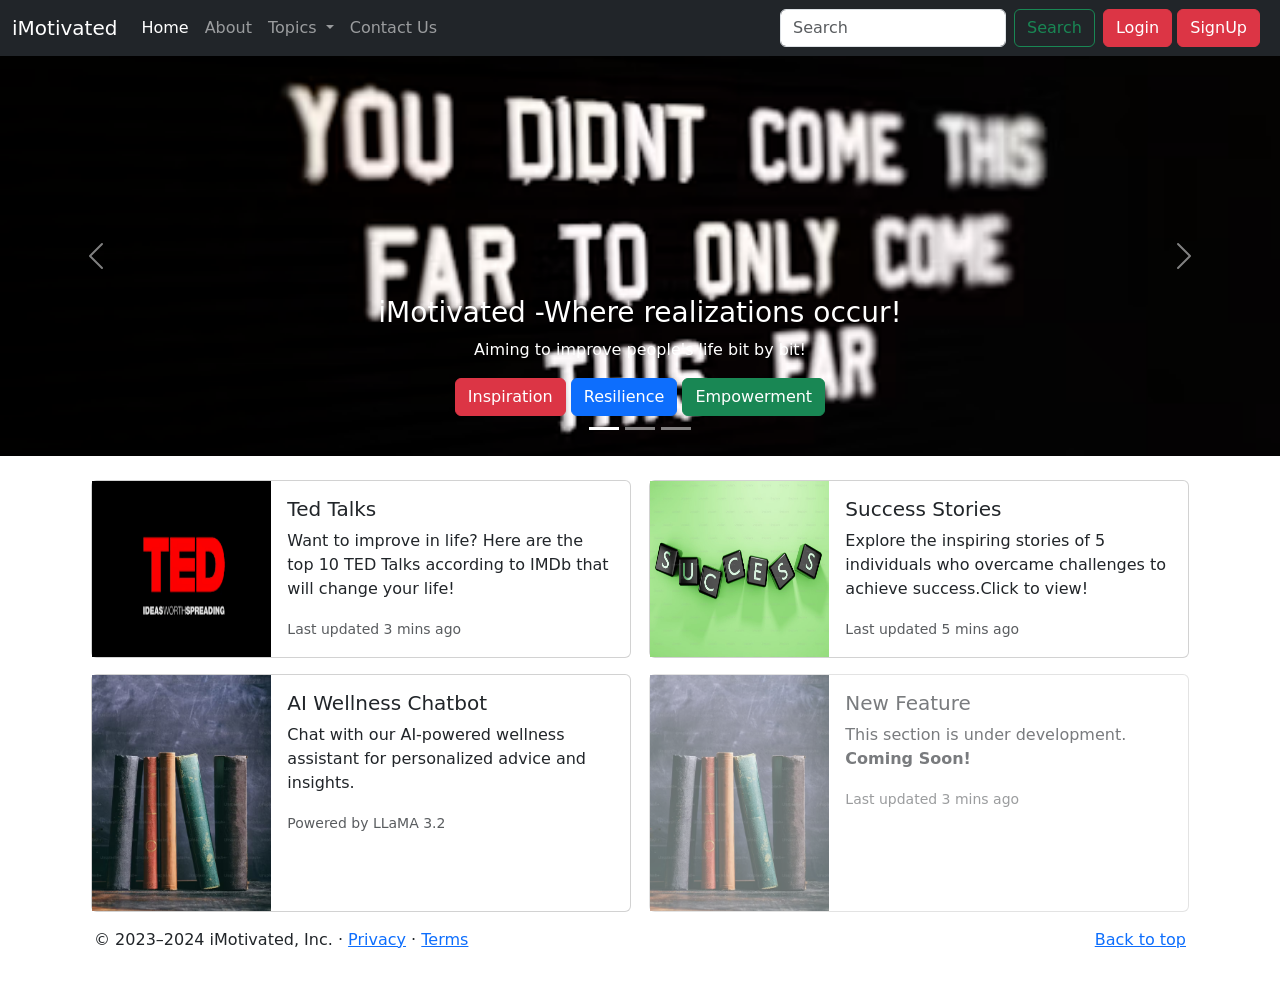
<file: index.html>
<!DOCTYPE html>
<html lang="en">
  <head>
    <meta charset="UTF-8" />
    <meta name="viewport" content="width=device-width, initial-scale=1.0" />
    <link
      href="https://cdn.jsdelivr.net/npm/bootstrap@5.3.3/dist/css/bootstrap.min.css"
      rel="stylesheet"
      integrity="sha384-QWTKZyjpPEjISv5WaRU9OFeRpok6YctnYmDr5pNlyT2bRjXh0JMhjY6hW+ALEwIH"
      crossorigin="anonymous"
    />
    <script
      src="https://cdn.jsdelivr.net/npm/bootstrap@5.3.3/dist/js/bootstrap.bundle.min.js"
      integrity="sha384-YvpcrYf0tY3lHB60NNkmXc5s9fDVZLESaAA55NDzOxhy9GkcIdslK1eN7N6jIeHz"
      crossorigin="anonymous"
    ></script>

    <link rel="stylesheet" href="styles.css">
    <title>iMotivated</title>
  </head>
  <body>
    <nav class="navbar navbar-expand-lg navbar-dark bg-dark">
      <div class="container-fluid">
        <a class="navbar-brand" href="#">iMotivated</a>
        <button
          class="navbar-toggler"
          type="button"
          data-bs-toggle="collapse"
          data-bs-target="#navbarSupportedContent"
          aria-controls="navbarSupportedContent"
          aria-expanded="false"
          aria-label="Toggle navigation"
        >
          <span class="navbar-toggler-icon"></span>
        </button>
        <div class="collapse navbar-collapse" id="navbarSupportedContent">
          <ul class="navbar-nav me-auto mb-2 mb-lg-0">
            <li class="nav-item">
              <a class="nav-link active" aria-current="page" href="/">Home</a>
            </li>
            <li class="nav-item">
              <a class="nav-link" href="about.html">About</a>
            </li>
            <li class="nav-item dropdown">
              <a
                class="nav-link dropdown-toggle"
                href="#"
                role="button"
                data-bs-toggle="dropdown"
                aria-expanded="false"
              >
                Topics
              </a>
              <ul class="dropdown-menu">
                <li><a class="dropdown-item" href="#">Technology</a></li>
                <li><a class="dropdown-item" href="#">Web Development</a></li>
                <li><hr class="dropdown-divider" /></li>
                <li><a class="dropdown-item" href="#">Support</a></li>
                <li><a class="dropdown-item" href="#">Write for us</a></li>
              </ul>
            </li>
            <li class="nav-item">
              <a class="nav-link" href="contact.html">Contact Us</a>
            </li>
          </ul>
          <form class="d-flex" role="search">
            <input
              class="form-control me-2"
              type="search"
              placeholder="Search"
              aria-label="Search"
            />
            <button class="btn btn-outline-success" type="submit">
              Search
            </button>
          </form>

          <div class="mx-2">
            <!-- Correct Bootstrap 5 Button to Trigger the Modal -->
            <button
              class="btn btn-danger"
              data-bs-toggle="modal"
              data-bs-target="#LoginModal"
            >
              Login
            </button>
            <button
              class="btn btn-danger"
              data-bs-toggle="modal"
              data-bs-target="#SignUpModal"
            >
              SignUp
            </button>
          </div>
        </div>
      </div>
    </nav>

    <!-- Login Modal -->
    <!-- Modal Code (Bootstrap 5) -->
    <div class="modal" id="LoginModal" tabindex="-1">
      <div class="modal-dialog">
        <div class="modal-content">
          <div class="modal-header">
            <h5 class="modal-title">Login to iMotivator</h5>
            <button
              type="button"
              class="btn-close"
              data-bs-dismiss="modal"
              aria-label="Close"
            ></button>
          </div>
          <div class="modal-body">
            <form>
              <div class="mb-3">
                <label for="signUpEmail" class="form-label"
                  >Email address</label
                >
                <input
                  type="email"
                  class="form-control"
                  id="signUpEmail"
                  placeholder="Enter your email"
                />
              </div>
              <div class="mb-3">
                <label for="signUpPassword" class="form-label">Password</label>
                <input
                  type="password"
                  class="form-control"
                  id="signUpPassword"
                  placeholder="Enter your password"
                />
              </div>
            </form>
          </div>
          <div class="modal-footer">
            <button
              type="button"
              class="btn btn-secondary"
              data-bs-dismiss="modal"
            >
              Close
            </button>
            <button type="button" class="btn btn-primary">Sign Up</button>
          </div>
        </div>
      </div>
    </div>

    <!-- Sign Up Modal -->
    <!-- Sign Up Modal Code (Bootstrap 5) -->
    <div class="modal" id="SignUpModal" tabindex="-1">
      <div class="modal-dialog">
        <div class="modal-content">
          <div class="modal-header">
            <h5 class="modal-title">Create iMotivator Account</h5>
            <button
              type="button"
              class="btn-close"
              data-bs-dismiss="modal"
              aria-label="Close"
            ></button>
          </div>
          <div class="modal-body">
            <form>
              <div class="mb-3">
                <label for="signUpEmail" class="form-label"
                  >Email address</label
                >
                <input
                  type="email"
                  class="form-control"
                  id="signUpEmail"
                  placeholder="Enter your email"
                />
              </div>
              <div class="mb-3">
                <label for="signUpPassword" class="form-label">Password</label>
                <input
                  type="password"
                  class="form-control"
                  id="signUpPassword"
                  placeholder="Enter your password"
                />
              </div>
              <div class="mb-3">
                <label for="esignUpPassword" class="form-label"
                  >Confirm Password</label
                >
                <input
                  type="password"
                  class="form-control"
                  id="esignUpPassword"
                  placeholder="Enter your password"
                />
              </div>
            </form>
          </div>
          <div class="modal-footer">
            <button
              type="button"
              class="btn btn-secondary"
              data-bs-dismiss="modal"
            >
              Close
            </button>
            <button type="button" class="btn btn-primary">Sign Up</button>
          </div>
        </div>
      </div>
    </div>

    <div
      id="carouselExampleCaptions"
      class="carousel slide carousel-fade"
      data-bs-ride="carousel"
    >
      <div class="carousel-indicators">
        <button
          type="button"
          data-bs-target="#carouselExampleCaptions"
          data-bs-slide-to="0"
          class="active"
          aria-current="true"
          aria-label="Slide 1"
        ></button>
        <button
          type="button"
          data-bs-target="#carouselExampleCaptions"
          data-bs-slide-to="1"
          aria-label="Slide 2"
        ></button>
        <button
          type="button"
          data-bs-target="#carouselExampleCaptions"
          data-bs-slide-to="2"
          aria-label="Slide 3"
        ></button>
      </div>
      <div class="carousel-inner">
        <div class="carousel-item active">
          <img
            src="motivation_2.avif"
            class="d-block w-100"
            alt="..."
            style="height: 400px; object-fit: cover"
          />
          <div class="carousel-caption d-none d-md-block">
            <h3>iMotivated -Where realizations occur!</h3>
            <p>Aiming to improve people's life bit by bit!</p>
            <button type="button" class="btn btn-danger">Inspiration</button>
            <button type="button" class="btn btn-primary">
              Resilience
            </button>
            <button type="button" class="btn btn-success">Empowerment</button>
          </div>
        </div>
        <div class="carousel-item">
          <img
            src="motivation_3.avif"
            class="d-block w-100"
            alt="..."
            style="height: 400px; object-fit: cover"
          />
          <div class="carousel-caption d-none d-md-block">
            <h3>Welcome the path to improvement!</h3>
            <p>Aiming to improve people's life bit by bit!</p>
            <button type="button" class="btn btn-danger">Inspiration</button>
            <button type="button" class="btn btn-primary">
              Resilience
            </button>
            <button type="button" class="btn btn-success">Empowerment</button>
          </div>
        </div>
        <div class="carousel-item">
          <img
            src="motivation_1.avif"
            class="d-block w-100"
            alt="..."
            style="height: 400px; object-fit: cover"
          />
          <div class="carousel-caption d-none d-md-block">
            <h3>Congrats on reaching here!</h3>
            <p>Aiming to improve people's life bit by bit!</p>
            <button type="button" class="btn btn-danger">Inspiration</button>
            <button type="button" class="btn btn-primary">
              Resilience
            </button>
            <button type="button" class="btn btn-success">Empowerment</button>
          </div>
        </div>
      </div>
      <button
        class="carousel-control-prev"
        type="button"
        data-bs-target="#carouselExampleCaptions"
        data-bs-slide="prev"
      >
        <span class="carousel-control-prev-icon" aria-hidden="true"></span>
        <span class="visually-hidden">Previous</span>
      </button>
      <button
        class="carousel-control-next"
        type="button"
        data-bs-target="#carouselExampleCaptions"
        data-bs-slide="next"
      >
        <span class="carousel-control-next-icon" aria-hidden="true"></span>
        <span class="visually-hidden">Next</span>
      </button>
    </div>

    <div
      class="container my-4"
      style="display: flex; justify-content: space-around; flex-wrap: wrap"
    >
    <a href="ted_talks.html" style="text-decoration: none; color: inherit;">
      <div class="card mb-3" style="max-width: 540px">
        <div class="row g-0">
          <div class="col-md-4">
            <img
              src="ted_1.png"
              class="img-fluid h-100 d-none d-md-block"
              alt="Ted Talks"
            />
          </div>
          <div class="col-md-8">
            <div class="card-body">
              <h5 class="card-title">Ted Talks</h5>
              <p class="card-text">
                Want to improve in life? Here are the top 10 TED Talks according to IMDb that will change your life!
              </p>
              <p class="card-text">
                <small class="text-body-secondary">Last updated 3 mins ago</small>
              </p>
            </div>
          </div>
        </div>
      </div>
    </a>
    

    <a href="success.html" style="text-decoration: none; color: inherit;">
      <div class="card mb-3" style="max-width: 540px">
        <div class="row g-0">
          <div class="col-md-4">
            <img
              src="images\success_1.avif"
              class="img-fluid h-100 d-none d-md-block"
              alt="Success Stories"
            />
          </div>
          <div class="col-md-8">
            <div class="card-body">
              <h5 class="card-title">Success Stories</h5>
              <p class="card-text">
                Explore the inspiring stories of 5 individuals who overcame challenges to achieve success.Click to view!
              </p>
              <p class="card-text">
                <small class="text-body-secondary">Last updated 5 mins ago</small>
              </p>
            </div>
          </div>
        </div>
      </div>
    </a>
    
    <div class="card mb-3" style="max-width: 540px; cursor: pointer;" data-bs-toggle="modal" data-bs-target="#chatbotModal">
      <div class="row g-0">
        <div class="col-md-4">
          <img src="images/books_1.avif" class="img-fluid d-none d-md-block" alt="AI Wellness Chatbot" />
        </div>
        <div class="col-md-8">
          <div class="card-body">
            <h5 class="card-title">AI Wellness Chatbot</h5>
            <p class="card-text">
              Chat with our AI-powered wellness assistant for personalized advice and insights.
            </p>
            <p class="card-text">
              <small class="text-body-secondary">Powered by LLaMA 3.2</small>
            </p>
          </div>
        </div>
      </div>
    </div>
    
    <!-- Modal -->
    <div class="modal fade" id="chatbotModal" tabindex="-1" aria-labelledby="chatbotModalLabel" aria-hidden="true">
      <div class="modal-dialog modal-dialog-centered">
        <div class="modal-content">
          <div class="modal-header">
            <h5 class="modal-title" id="chatbotModalLabel">AI Wellness Chatbot</h5>
            <button type="button" class="btn-close" data-bs-dismiss="modal" aria-label="Close"></button>
          </div>
          <div class="modal-body">
            <!-- Chat window -->
            <div id="chat-window" style="max-height: 300px; overflow-y: auto; padding: 10px; background-color: #f9f9f9; border: 1px solid #ddd;">
              <!-- Chat messages will be displayed here -->
            </div>
            <!-- Input area -->
            <div class="input-group mt-3">
              <input type="text" id="user-input" class="form-control" placeholder="Type your message..." />
              <button class="btn btn-primary" id="send-btn">Send</button>
            </div>
          </div>
        </div>
      </div>
    </div>

    
    

    <div class="card mb-3" style="max-width: 540px; opacity: 0.6;">
      <div class="row g-0">
        <div class="col-md-4">
          <img
            src="images/books_1.avif"
            class="img-fluid d-none d-md-block"
            alt="Coming Soon"
          />
        </div>
        <div class="col-md-8">
          <div class="card-body">
            <h5 class="card-title">New Feature</h5>
            <p class="card-text">
              This section is under development. <strong>Coming Soon!</strong>
            </p>
            <p class="card-text">
              <small class="text-body-secondary">Last updated 3 mins ago</small>
            </p>
          </div>
        </div>
      </div>
    </div>

    <footer class="container">
      <p class="float-end"><a href="#">Back to top</a></p>
      <p>
        © 2023–2024 iMotivated, Inc. · <a href="#">Privacy</a> ·
        <a href="#">Terms</a>
      </p>
    </footer>

    <script
      src="https://cdn.jsdelivr.net/npm/@popperjs/core@2.11.8/dist/umd/popper.min.js"
      integrity="sha384-I7E8VVD/ismYTF4hNIPjVp/Zjvgyol6VFvRkX/vR+Vc4jQkC+hVqc2pM8ODewa9r"
      crossorigin="anonymous"
    ></script>
    <script
      src="https://cdn.jsdelivr.net/npm/bootstrap@5.3.3/dist/js/bootstrap.min.js"
      integrity="sha384-0pUGZvbkm6XF6gxjEnlmuGrJXVbNuzT9qBBavbLwCsOGabYfZo0T0to5eqruptLy"
      crossorigin="anonymous"
    ></script>
    <script
      src="https://cdn.jsdelivr.net/npm/bootstrap@5.1.2/dist/js/bootstrap.bundle.min.js"
      integrity="sha384-kQtW33rZJAHjgefvhyyzcGF3C5TFyBQBA13V1RKPf4uH+bwyzQxZ6CmMZHmNBEfJ"
      crossorigin="anonymous"
    ></script>
    <script src="scripts.js"></script>
  </body>
</html>
</file>
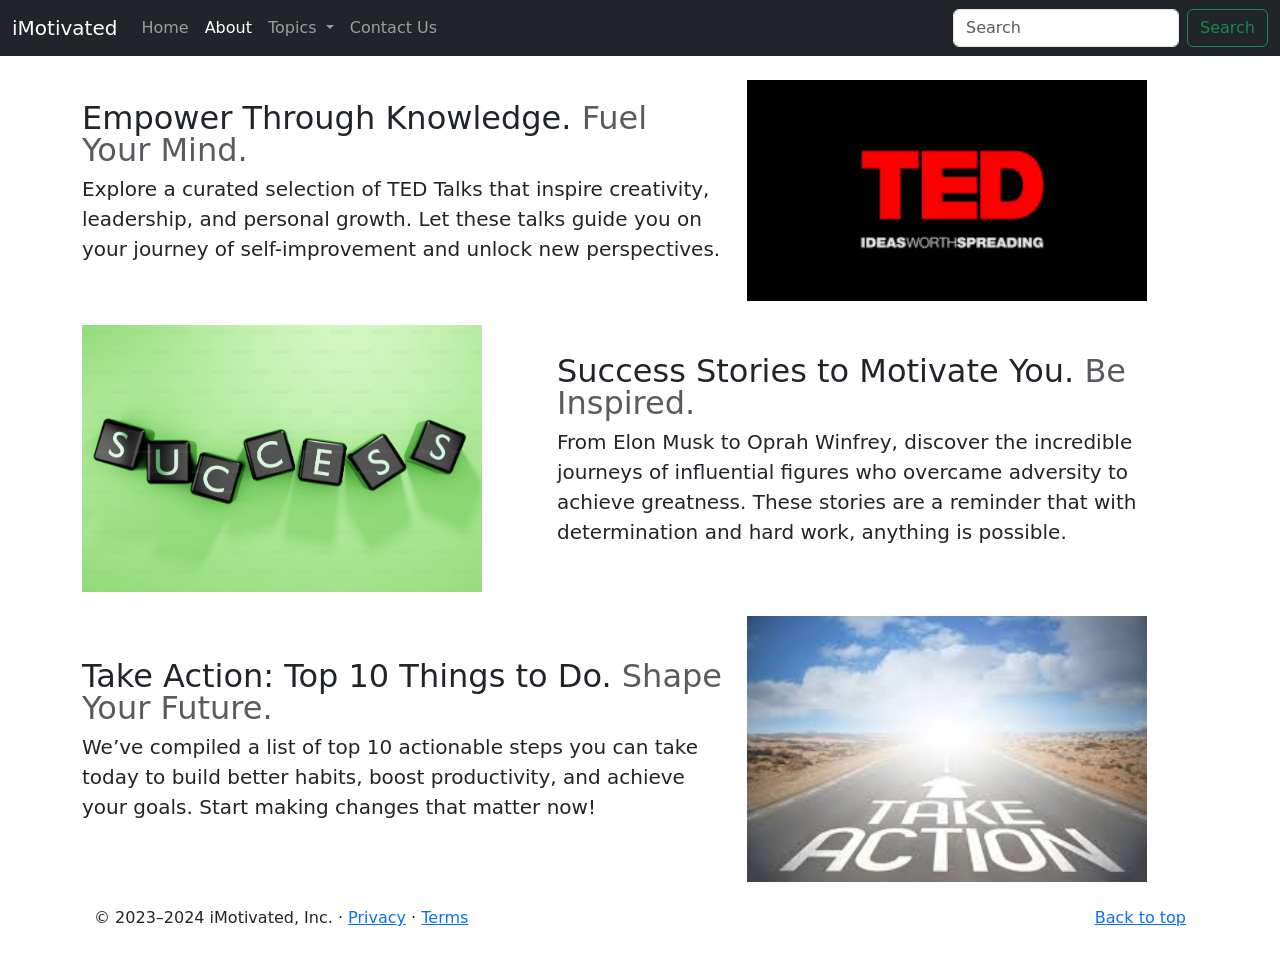
<file: about.html>
<!DOCTYPE html>
<html lang="en">
<head>
    <meta charset="UTF-8">
    <meta name="viewport" content="width=device-width, initial-scale=1.0">
    <link href="https://cdn.jsdelivr.net/npm/bootstrap@5.3.3/dist/css/bootstrap.min.css" rel="stylesheet" integrity="sha384-QWTKZyjpPEjISv5WaRU9OFeRpok6YctnYmDr5pNlyT2bRjXh0JMhjY6hW+ALEwIH" crossorigin="anonymous">
<script src="https://cdn.jsdelivr.net/npm/bootstrap@5.3.3/dist/js/bootstrap.bundle.min.js" integrity="sha384-YvpcrYf0tY3lHB60NNkmXc5s9fDVZLESaAA55NDzOxhy9GkcIdslK1eN7N6jIeHz" crossorigin="anonymous"></script>

    <title>iMotivated Haven for Programmers</title>
</head>
<body>
    
    <nav class="navbar navbar-expand-lg navbar-dark bg-dark">
        <div class="container-fluid">
          <a class="navbar-brand" href="#">iMotivated</a>
          <button class="navbar-toggler" type="button" data-bs-toggle="collapse" data-bs-target="#navbarSupportedContent" aria-controls="navbarSupportedContent" aria-expanded="false" aria-label="Toggle navigation">
            <span class="navbar-toggler-icon"></span>
          </button>
          <div class="collapse navbar-collapse" id="navbarSupportedContent">
            <ul class="navbar-nav me-auto mb-2 mb-lg-0">
              <li class="nav-item">
                <a class="nav-link" aria-current="page" href="index.html">Home</a>
              </li>
              <li class="nav-item">
                <a class="nav-link active" href="/about.html">About</a>
              </li>
              <li class="nav-item dropdown">
                <a
                  class="nav-link dropdown-toggle"
                  href="#"
                  role="button"
                  data-bs-toggle="dropdown"
                  aria-expanded="false"
                >
                  Topics
                </a>
                <ul class="dropdown-menu">
                  <li><a class="dropdown-item" href="#">Technology</a></li>
                  <li><a class="dropdown-item" href="#">Web Development</a></li>
                  <li><hr class="dropdown-divider" /></li>
                  <li><a class="dropdown-item" href="#">Support</a></li>
                  <li><a class="dropdown-item" href="#">Write for us</a></li>
                </ul>
              </li>
              <li class="nav-item"></li>
                <a class="nav-link" href="contact.html">Contact Us</a>
              </li>
  
            </ul>
            <form class="d-flex" role="search">
              <input class="form-control me-2" type="search" placeholder="Search" aria-label="Search">
              <button class="btn btn-outline-success" type="submit">Search</button>
            </form>
          </div>
        </div>
    </nav>

    <div class="container my-4" >
      <div class="row featurette d-flex justify-content-center align-items-center mb-4">
        <div class="col-md-7">
          <h2 class="featurette-heading fw-normal lh-1">Empower Through Knowledge. <span class="text-body-secondary">Fuel Your Mind.</span></h2>
          <p class="lead">Explore a curated selection of TED Talks that inspire creativity, leadership, and personal growth. Let these talks guide you on your journey of self-improvement and unlock new perspectives.</p>
        </div>
        <div class="col-md-5 order-md-1">
          <img src="ted_1.png" class="bd-placeholder-img bd-placeholder-img-lg featurette-image img-fluid mx-auto" width="400" height="400" alt="TED Talks">
        </div>
      </div>
      

      <div class="row featurette d-flex justify-content-center align-items-center mb-4">
        <div class="col-md-7 order-md-1">
          <h2 class="featurette-heading fw-normal lh-1">Success Stories to Motivate You. <span class="text-body-secondary">Be Inspired.</span></h2>
          <p class="lead">From Elon Musk to Oprah Winfrey, discover the incredible journeys of influential figures who overcame adversity to achieve greatness. These stories are a reminder that with determination and hard work, anything is possible.</p>
        </div>
        <div class="col-md-5">
          <img src="./images/success_1.avif" class="bd-placeholder-img bd-placeholder-img-lg featurette-image img-fluid mx-auto" width="400" height="400" alt="Success Stories">
        </div>
      </div>
        
      <div class="row featurette d-flex justify-content-center align-items-center mb-4">
        <div class="col-md-7">
          <h2 class="featurette-heading fw-normal lh-1">Take Action: Top 10 Things to Do. <span class="text-body-secondary">Shape Your Future.</span></h2>
          <p class="lead">We’ve compiled a list of top 10 actionable steps you can take today to build better habits, boost productivity, and achieve your goals. Start making changes that matter now!</p>
        </div>
        <div class="col-md-5">
          <img src="/images/action_1.jpeg" class="bd-placeholder-img bd-placeholder-img-lg featurette-image img-fluid mx-auto" width="400" height="400" alt="Take Action">
        </div>
      </div>
      

    
    <footer class="container">
        <p class="float-end"><a href="#">Back to top</a></p>
        <p>© 2023–2024 iMotivated, Inc. · <a href="#">Privacy</a> · <a href="#">Terms</a></p>
      </footer>
        

    
    

    <script src="https://cdn.jsdelivr.net/npm/@popperjs/core@2.11.8/dist/umd/popper.min.js" integrity="sha384-I7E8VVD/ismYTF4hNIPjVp/Zjvgyol6VFvRkX/vR+Vc4jQkC+hVqc2pM8ODewa9r" crossorigin="anonymous"></script>
    <script src="https://cdn.jsdelivr.net/npm/bootstrap@5.3.3/dist/js/bootstrap.min.js" integrity="sha384-0pUGZvbkm6XF6gxjEnlmuGrJXVbNuzT9qBBavbLwCsOGabYfZo0T0to5eqruptLy" crossorigin="anonymous"></script>
    <script src="https://cdn.jsdelivr.net/npm/bootstrap@5.1.2/dist/js/bootstrap.bundle.min.js" integrity="sha384-kQtW33rZJAHjgefvhyyzcGF3C5TFyBQBA13V1RKPf4uH+bwyzQxZ6CmMZHmNBEfJ" crossorigin="anonymous"></script>
  </body>
</html>
</file>
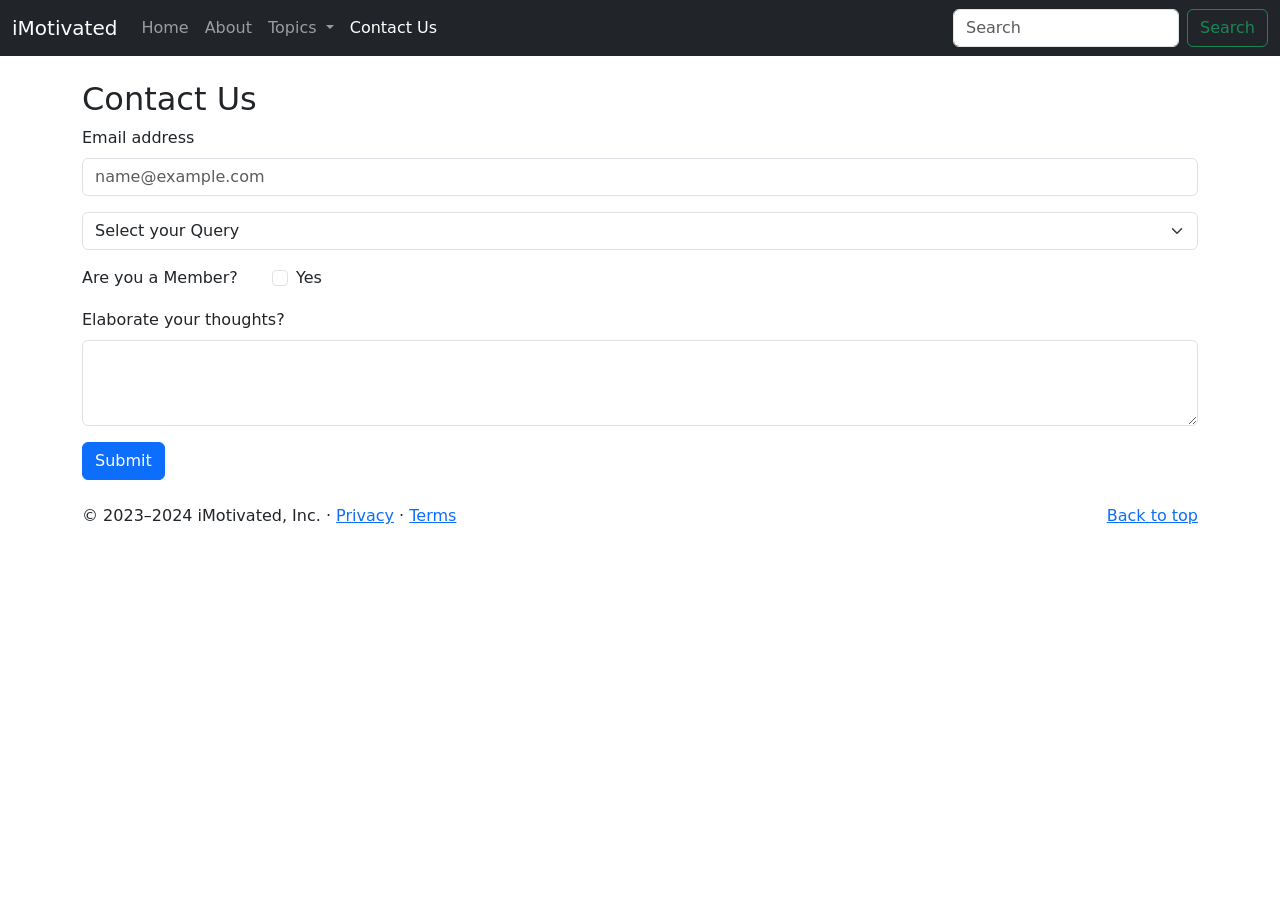
<file: contact.html>
<!DOCTYPE html>
<html lang="en">
<head>
    <meta charset="UTF-8">
    <meta name="viewport" content="width=device-width, initial-scale=1.0">
    <link href="https://cdn.jsdelivr.net/npm/bootstrap@5.3.3/dist/css/bootstrap.min.css" rel="stylesheet" integrity="sha384-QWTKZyjpPEjISv5WaRU9OFeRpok6YctnYmDr5pNlyT2bRjXh0JMhjY6hW+ALEwIH" crossorigin="anonymous">
<script src="https://cdn.jsdelivr.net/npm/bootstrap@5.3.3/dist/js/bootstrap.bundle.min.js" integrity="sha384-YvpcrYf0tY3lHB60NNkmXc5s9fDVZLESaAA55NDzOxhy9GkcIdslK1eN7N6jIeHz" crossorigin="anonymous"></script>

    <title>iMotivated Haven for Programmers</title>
</head>
<body>
    
    <nav class="navbar navbar-expand-lg navbar-dark bg-dark">
        <div class="container-fluid">
          <a class="navbar-brand" href="#">iMotivated</a>
          <button class="navbar-toggler" type="button" data-bs-toggle="collapse" data-bs-target="#navbarSupportedContent" aria-controls="navbarSupportedContent" aria-expanded="false" aria-label="Toggle navigation">
            <span class="navbar-toggler-icon"></span>
          </button>
          <div class="collapse navbar-collapse" id="navbarSupportedContent">
            <ul class="navbar-nav me-auto mb-2 mb-lg-0">
              <li class="nav-item">
                <a class="nav-link" aria-current="page" href="index.html">Home</a>
              </li>
              <li class="nav-item">
                <a class="nav-link" href="about.html">About</a>
              </li>
              <li class="nav-item dropdown">
                <a
                  class="nav-link dropdown-toggle"
                  href="#"
                  role="button"
                  data-bs-toggle="dropdown"
                  aria-expanded="false"
                >
                  Topics
                </a>
                <ul class="dropdown-menu">
                  <li><a class="dropdown-item" href="#">Technology</a></li>
                  <li><a class="dropdown-item" href="#">Web Development</a></li>
                  <li><hr class="dropdown-divider" /></li>
                  <li><a class="dropdown-item" href="#">Support</a></li>
                  <li><a class="dropdown-item" href="#">Write for us</a></li>
                </ul>
              </li>
              <li class="nav-item"></li>
                <a class="nav-link active" href="/contact.html">Contact Us</a>
              </li>
  
            </ul>
            <form class="d-flex" role="search">
              <input class="form-control me-2" type="search" placeholder="Search" aria-label="Search">
              <button class="btn btn-outline-success" type="submit">Search</button>
            </form>
          </div>
        </div>
    </nav>

    <div class="container my-4" >
        <h2>Contact Us</h2>
        <div class="mb-3">
            <label for="exampleFormControlInput1" class="form-label">Email address</label>
            <input type="email" class="form-control" id="exampleFormControlInput1" placeholder="name@example.com">
          </div>
          <div class="mb-3">
            <select class="form-select" aria-label="Default select example">
                <option selected>Select your Query</option>
                <option value="1">Web</option>
                <option value="2">Technology</option>
                <option value="3">Tech Stack</option>
                <option value="4">Others</option>
              </select>
          </div>
          <div class="row mb-3">
            <div class="col-sm-2">Are you a Member?</div>
            <div class="col-sm-10">
              <div class="form-check">
                <input class="form-check-input" type="checkbox" id="gridCheck1">
                <label class="form-check-label" for="gridCheck1">
                  Yes
                </label>
              </div>
            </div>
          </div>
          
        
          <div class="mb-3">
            <label for="exampleFormControlTextarea1" class="form-label">Elaborate your thoughts?</label>
            <textarea class="form-control" id="exampleFormControlTextarea1" rows="3"></textarea>
          </div>
          <button class="btn btn-primary">Submit</button>
    </div>

    
    <footer class="container">
        <p class="float-end"><a href="#">Back to top</a></p>
        <p>© 2023–2024 iMotivated, Inc. · <a href="#">Privacy</a> · <a href="#">Terms</a></p>
      </footer>
        

    
    

    <script src="https://cdn.jsdelivr.net/npm/@popperjs/core@2.11.8/dist/umd/popper.min.js" integrity="sha384-I7E8VVD/ismYTF4hNIPjVp/Zjvgyol6VFvRkX/vR+Vc4jQkC+hVqc2pM8ODewa9r" crossorigin="anonymous"></script>
    <script src="https://cdn.jsdelivr.net/npm/bootstrap@5.3.3/dist/js/bootstrap.min.js" integrity="sha384-0pUGZvbkm6XF6gxjEnlmuGrJXVbNuzT9qBBavbLwCsOGabYfZo0T0to5eqruptLy" crossorigin="anonymous"></script>
    <script src="https://cdn.jsdelivr.net/npm/bootstrap@5.1.2/dist/js/bootstrap.bundle.min.js" integrity="sha384-kQtW33rZJAHjgefvhyyzcGF3C5TFyBQBA13V1RKPf4uH+bwyzQxZ6CmMZHmNBEfJ" crossorigin="anonymous"></script>
  </body>
</html>
</file>
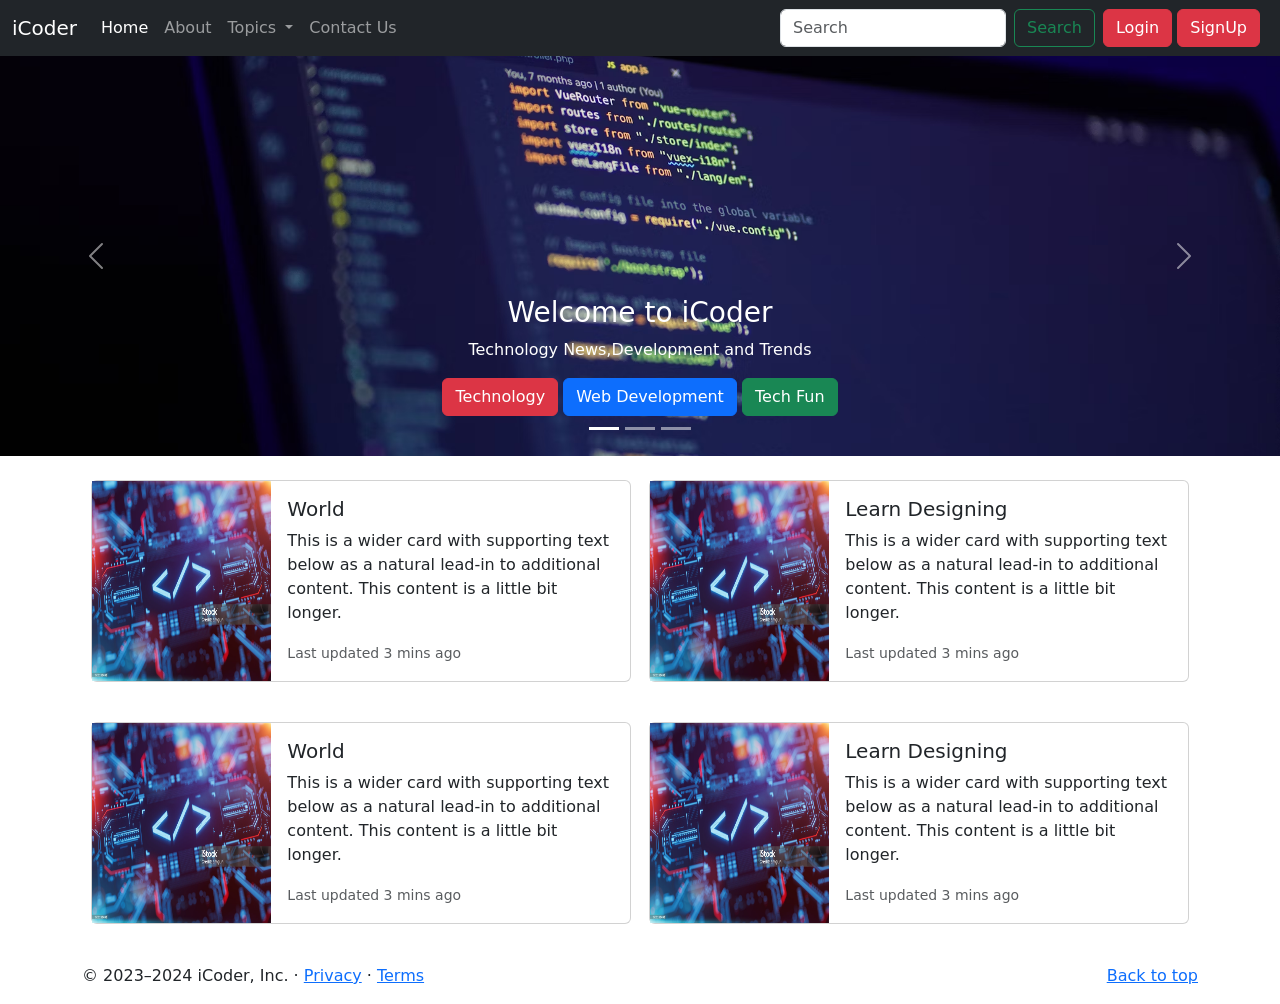
<file: misc.html>
<!DOCTYPE html>
<html lang="en">
  <head>
    <meta charset="UTF-8" />
    <meta name="viewport" content="width=device-width, initial-scale=1.0" />
    <link
      href="https://cdn.jsdelivr.net/npm/bootstrap@5.3.3/dist/css/bootstrap.min.css"
      rel="stylesheet"
      integrity="sha384-QWTKZyjpPEjISv5WaRU9OFeRpok6YctnYmDr5pNlyT2bRjXh0JMhjY6hW+ALEwIH"
      crossorigin="anonymous"
    />
    <script
      src="https://cdn.jsdelivr.net/npm/bootstrap@5.3.3/dist/js/bootstrap.bundle.min.js"
      integrity="sha384-YvpcrYf0tY3lHB60NNkmXc5s9fDVZLESaAA55NDzOxhy9GkcIdslK1eN7N6jIeHz"
      crossorigin="anonymous"
    ></script>

    <title>iCoder Haven for Programmers</title>
  </head>
  <body>
    <nav class="navbar navbar-expand-lg navbar-dark bg-dark">
      <div class="container-fluid">
        <a class="navbar-brand" href="#">iCoder</a>
        <button
          class="navbar-toggler"
          type="button"
          data-bs-toggle="collapse"
          data-bs-target="#navbarSupportedContent"
          aria-controls="navbarSupportedContent"
          aria-expanded="false"
          aria-label="Toggle navigation"
        >
          <span class="navbar-toggler-icon"></span>
        </button>
        <div class="collapse navbar-collapse" id="navbarSupportedContent">
          <ul class="navbar-nav me-auto mb-2 mb-lg-0">
            <li class="nav-item">
              <a class="nav-link active" aria-current="page" href="/">Home</a>
            </li>
            <li class="nav-item">
              <a class="nav-link" href="about.html">About</a>
            </li>
            <li class="nav-item dropdown">
                <a
                  class="nav-link dropdown-toggle"
                  href="#"
                  role="button"
                  data-bs-toggle="dropdown"
                  aria-expanded="false"
                >
                  Topics
                </a>
                <ul class="dropdown-menu">
                  <li><a class="dropdown-item" href="#">Technology</a></li>
                  <li><a class="dropdown-item" href="#">Web Development</a></li>
                  <li><hr class="dropdown-divider" /></li>
                  <li><a class="dropdown-item" href="#">Support</a></li>
                  <li><a class="dropdown-item" href="#">Write for us</a></li>
                </ul>
              </li>
            <li class="nav-item">
              <a class="nav-link" href="contact.html">Contact Us</a>
            </li>
          </ul>
          <form class="d-flex" role="search">
            <input
              class="form-control me-2"
              type="search"
              placeholder="Search"
              aria-label="Search"
            />
            <button class="btn btn-outline-success" type="submit">
              Search
            </button>
          </form>

          <div class="mx-2">
            <!-- Correct Bootstrap 5 Button to Trigger the Modal -->
            <button class="btn btn-danger" data-bs-toggle="modal" data-bs-target="#LoginModal">Login</button>
            <button class="btn btn-danger" data-bs-toggle="modal" data-bs-target="#SignUpModal">SignUp</button>

          </div>
        </div>
      </div>
    </nav>

    <!-- Login Modal -->
    <!-- Modal Code (Bootstrap 5) -->
    <div class="modal" id="LoginModal" tabindex="-1">
        <div class="modal-dialog">
            <div class="modal-content">
                <div class="modal-header">
                    <h5 class="modal-title">Login to iCoder</h5>
                    <button type="button" class="btn-close" data-bs-dismiss="modal" aria-label="Close"></button>
                </div>
                <div class="modal-body">
                    <form>
                      <div class="mb-3">
                        <label for="signUpEmail" class="form-label">Email address</label>
                        <input type="email" class="form-control" id="signUpEmail" placeholder="Enter your email">
                      </div>
                      <div class="mb-3">
                        <label for="signUpPassword" class="form-label">Password</label>
                        <input type="password" class="form-control" id="signUpPassword" placeholder="Enter your password">
                      </div>
                    </form>
                  </div>
                  <div class="modal-footer">
                    <button type="button" class="btn btn-secondary" data-bs-dismiss="modal">Close</button>
                    <button type="button" class="btn btn-primary">Sign Up</button>
                  </div>
      </div>
    </div>
  </div>
  
      <!-- Sign Up Modal -->
      <!-- Sign Up Modal Code (Bootstrap 5) -->
<div class="modal" id="SignUpModal" tabindex="-1">
    <div class="modal-dialog">
      <div class="modal-content">
        <div class="modal-header">
          <h5 class="modal-title">Create iCoder Account</h5>
          <button type="button" class="btn-close" data-bs-dismiss="modal" aria-label="Close"></button>
        </div>
        <div class="modal-body">
          <form>
            <div class="mb-3">
              <label for="signUpEmail" class="form-label">Email address</label>
              <input type="email" class="form-control" id="signUpEmail" placeholder="Enter your email">
            </div>
            <div class="mb-3">
              <label for="signUpPassword" class="form-label">Password</label>
              <input type="password" class="form-control" id="signUpPassword" placeholder="Enter your password">
            </div>
            <div class="mb-3">
              <label for="esignUpPassword" class="form-label">Confirm Password</label>
              <input type="password" class="form-control" id="esignUpPassword" placeholder="Enter your password">
            </div>
          </form>
        </div>
        <div class="modal-footer">
          <button type="button" class="btn btn-secondary" data-bs-dismiss="modal">Close</button>
          <button type="button" class="btn btn-primary">Sign Up</button>
        </div>
      </div>
    </div>
  </div>
  


    <div
      id="carouselExampleCaptions"
      class="carousel slide carousel-fade"
      data-bs-ride="carousel"
    >
      <div class="carousel-indicators">
        <button
          type="button"
          data-bs-target="#carouselExampleCaptions"
          data-bs-slide-to="0"
          class="active"
          aria-current="true"
          aria-label="Slide 1"
        ></button>
        <button
          type="button"
          data-bs-target="#carouselExampleCaptions"
          data-bs-slide-to="1"
          aria-label="Slide 2"
        ></button>
        <button
          type="button"
          data-bs-target="#carouselExampleCaptions"
          data-bs-slide-to="2"
          aria-label="Slide 3"
        ></button>
      </div>
      <div class="carousel-inner">
        <div class="carousel-item active">
          <img
            src="pic_4.avif"
            class="d-block w-100"
            alt="..."
            style="height: 400px; object-fit: cover"
          />
          <div class="carousel-caption d-none d-md-block">
            <h3>Welcome to iCoder</h3>
            <p>Technology News,Development and Trends</p>
            <button type="button" class="btn btn-danger">Technology</button>
            <button type="button" class="btn btn-primary">
              Web Development
            </button>
            <button type="button" class="btn btn-success">Tech Fun</button>
          </div>
        </div>
        <div class="carousel-item">
          <img
            src="pic_2.jpg"
            class="d-block w-100"
            alt="..."
            style="height: 400px; object-fit: cover"
          />
          <div class="carousel-caption d-none d-md-block">
            <h3>Welcome to iCoder</h3>
            <p>Technology News,Development and Trends</p>
            <button type="button" class="btn btn-danger">Technology</button>
            <button type="button" class="btn btn-primary">
              Web Development
            </button>
            <button type="button" class="btn btn-success">Tech Fun</button>
          </div>
        </div>
        <div class="carousel-item">
          <img
            src="pic_3.avif"
            class="d-block w-100"
            alt="..."
            style="height: 400px; object-fit: cover"
          />
          <div class="carousel-caption d-none d-md-block">
            <h3>Welcome to iCoder</h3>
            <p>Technology News,Development and Trends</p>
            <button type="button" class="btn btn-danger">Technology</button>
            <button type="button" class="btn btn-primary">
              Web Development
            </button>
            <button type="button" class="btn btn-success">Tech Fun</button>
          </div>
        </div>
      </div>
      <button
        class="carousel-control-prev"
        type="button"
        data-bs-target="#carouselExampleCaptions"
        data-bs-slide="prev"
      >
        <span class="carousel-control-prev-icon" aria-hidden="true"></span>
        <span class="visually-hidden">Previous</span>
      </button>
      <button
        class="carousel-control-next"
        type="button"
        data-bs-target="#carouselExampleCaptions"
        data-bs-slide="next"
      >
        <span class="carousel-control-next-icon" aria-hidden="true"></span>
        <span class="visually-hidden">Next</span>
      </button>
    </div>

    <div
      class="container my-4"
      style="display: flex; justify-content: space-around; flex-wrap: wrap"
    >
      <div class="card mb-3" style="max-width: 540px">
        <div class="row g-0">
          <div class="col-md-4">
            <img
              src="pic_2.jpg"
              class="img-fluid h-100 d-none d-md-block"
              alt="..."
            />
          </div>
          <div class="col-md-8">
            <div class="card-body">
              <h5 class="card-title">World</h5>
              <p class="card-text">
                This is a wider card with supporting text below as a natural
                lead-in to additional content. This content is a little bit
                longer.
              </p>
              <p class="card-text">
                <small class="text-body-secondary"
                  >Last updated 3 mins ago</small
                >
              </p>
            </div>
          </div>
        </div>
      </div>

      <div class="card mb-3" style="max-width: 540px">
        <div class="row g-0">
          <div class="col-md-4">
            <img
              src="pic_2.jpg"
              class="img-fluid h-100 d-none d-md-block"
              alt="..."
            />
          </div>
          <div class="col-md-8">
            <div class="card-body">
              <h5 class="card-title">Learn Designing</h5>
              <p class="card-text">
                This is a wider card with supporting text below as a natural
                lead-in to additional content. This content is a little bit
                longer.
              </p>
              <p class="card-text">
                <small class="text-body-secondary"
                  >Last updated 3 mins ago</small
                >
              </p>
            </div>
          </div>
        </div>
      </div>
    </div>
    <div
      class="container my-4"
      style="display: flex; justify-content: space-around; flex-wrap: wrap"
    >
      <div class="card mb-3" style="max-width: 540px">
        <div class="row g-0">
          <div class="col-md-4">
            <img
              src="pic_2.jpg"
              class="img-fluid h-100 d-none d-md-block"
              alt="..."
            />
          </div>
          <div class="col-md-8">
            <div class="card-body">
              <h5 class="card-title">World</h5>
              <p class="card-text">
                This is a wider card with supporting text below as a natural
                lead-in to additional content. This content is a little bit
                longer.
              </p>
              <p class="card-text">
                <small class="text-body-secondary"
                  >Last updated 3 mins ago</small
                >
              </p>
            </div>
          </div>
        </div>
      </div>

      <div class="card mb-3" style="max-width: 540px">
        <div class="row g-0">
          <div class="col-md-4">
            <img
              src="pic_2.jpg"
              class="img-fluid h-100 d-none d-md-block"
              alt="..."
            />
          </div>
          <div class="col-md-8">
            <div class="card-body">
              <h5 class="card-title">Learn Designing</h5>
              <p class="card-text">
                This is a wider card with supporting text below as a natural
                lead-in to additional content. This content is a little bit
                longer.
              </p>
              <p class="card-text">
                <small class="text-body-secondary"
                  >Last updated 3 mins ago</small
                >
              </p>
            </div>
          </div>
        </div>
      </div>
    </div>

    <footer class="container">
      <p class="float-end"><a href="#">Back to top</a></p>
      <p>
        © 2023–2024 iCoder, Inc. · <a href="#">Privacy</a> ·
        <a href="#">Terms</a>
      </p>
    </footer>

    <script
      src="https://cdn.jsdelivr.net/npm/@popperjs/core@2.11.8/dist/umd/popper.min.js"
      integrity="sha384-I7E8VVD/ismYTF4hNIPjVp/Zjvgyol6VFvRkX/vR+Vc4jQkC+hVqc2pM8ODewa9r"
      crossorigin="anonymous"
    ></script>
    <script
      src="https://cdn.jsdelivr.net/npm/bootstrap@5.3.3/dist/js/bootstrap.min.js"
      integrity="sha384-0pUGZvbkm6XF6gxjEnlmuGrJXVbNuzT9qBBavbLwCsOGabYfZo0T0to5eqruptLy"
      crossorigin="anonymous"
    ></script>
  </body>
</html>
</file>
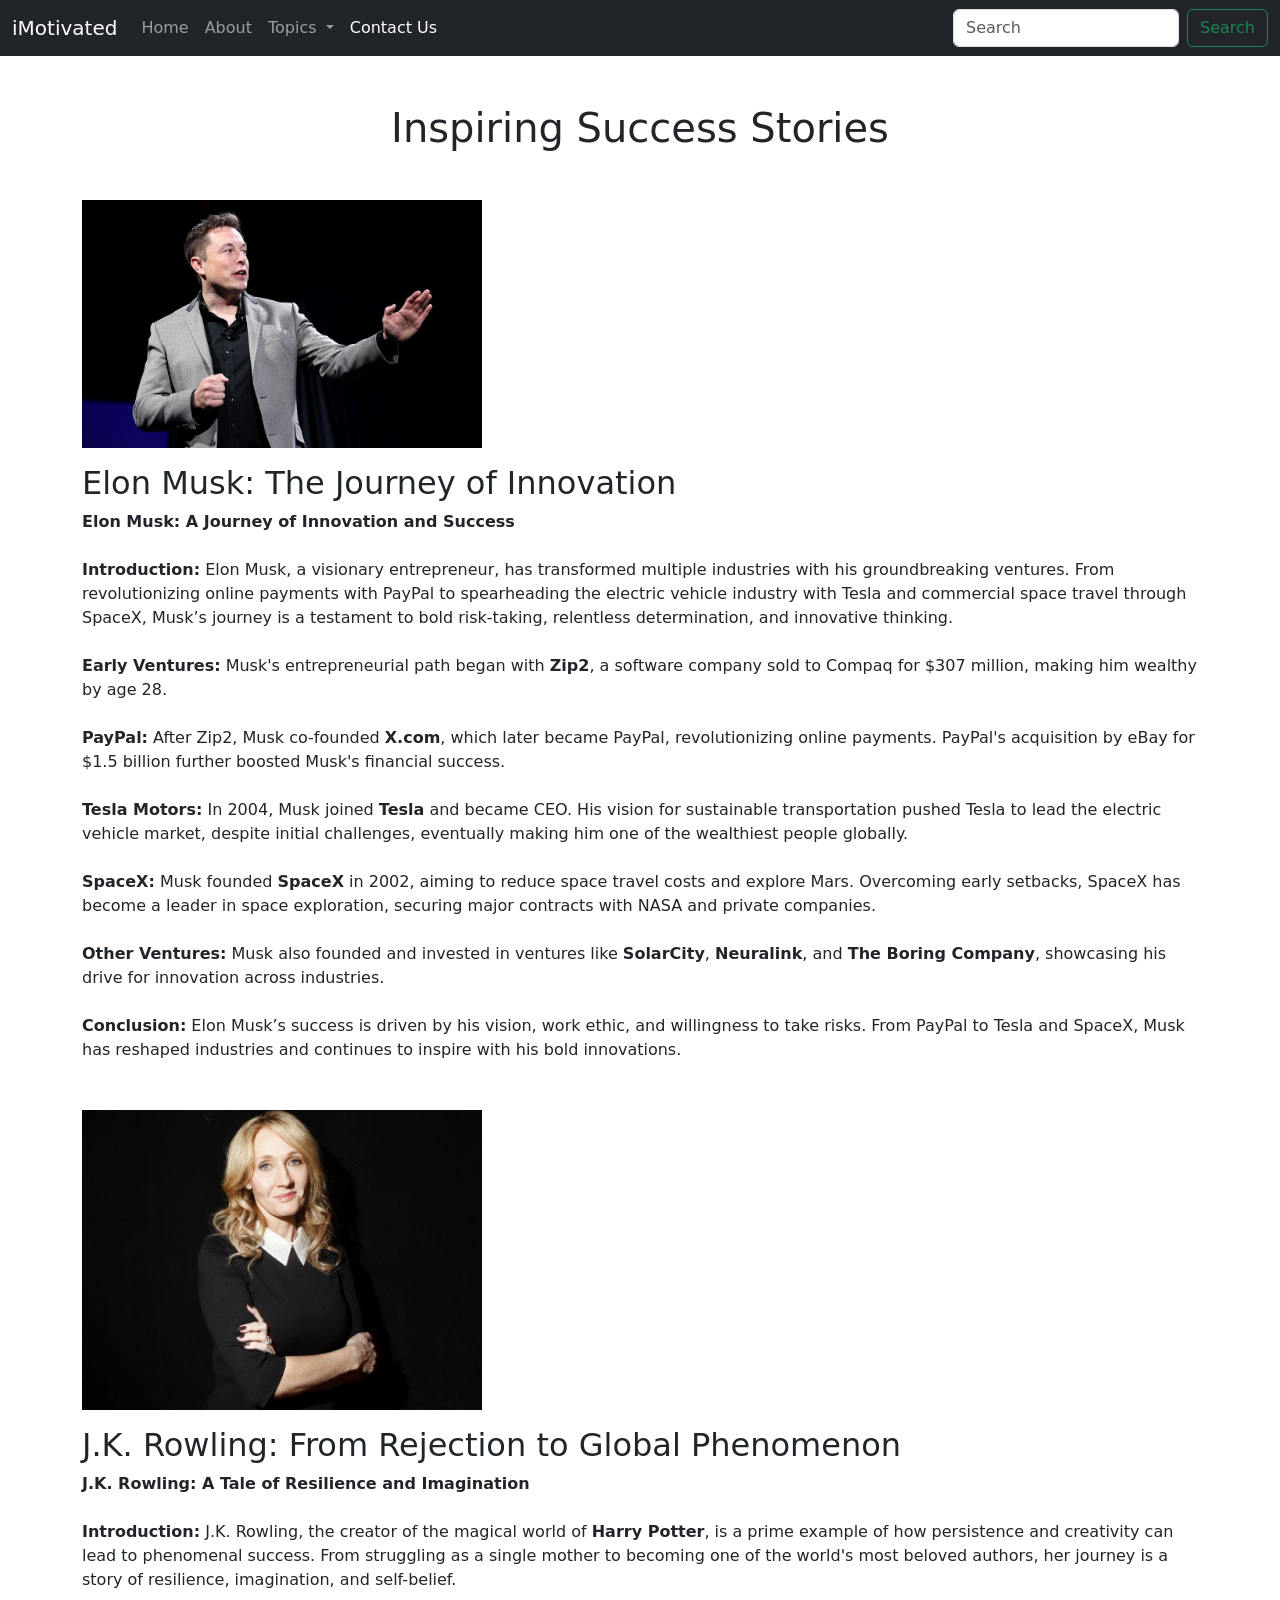
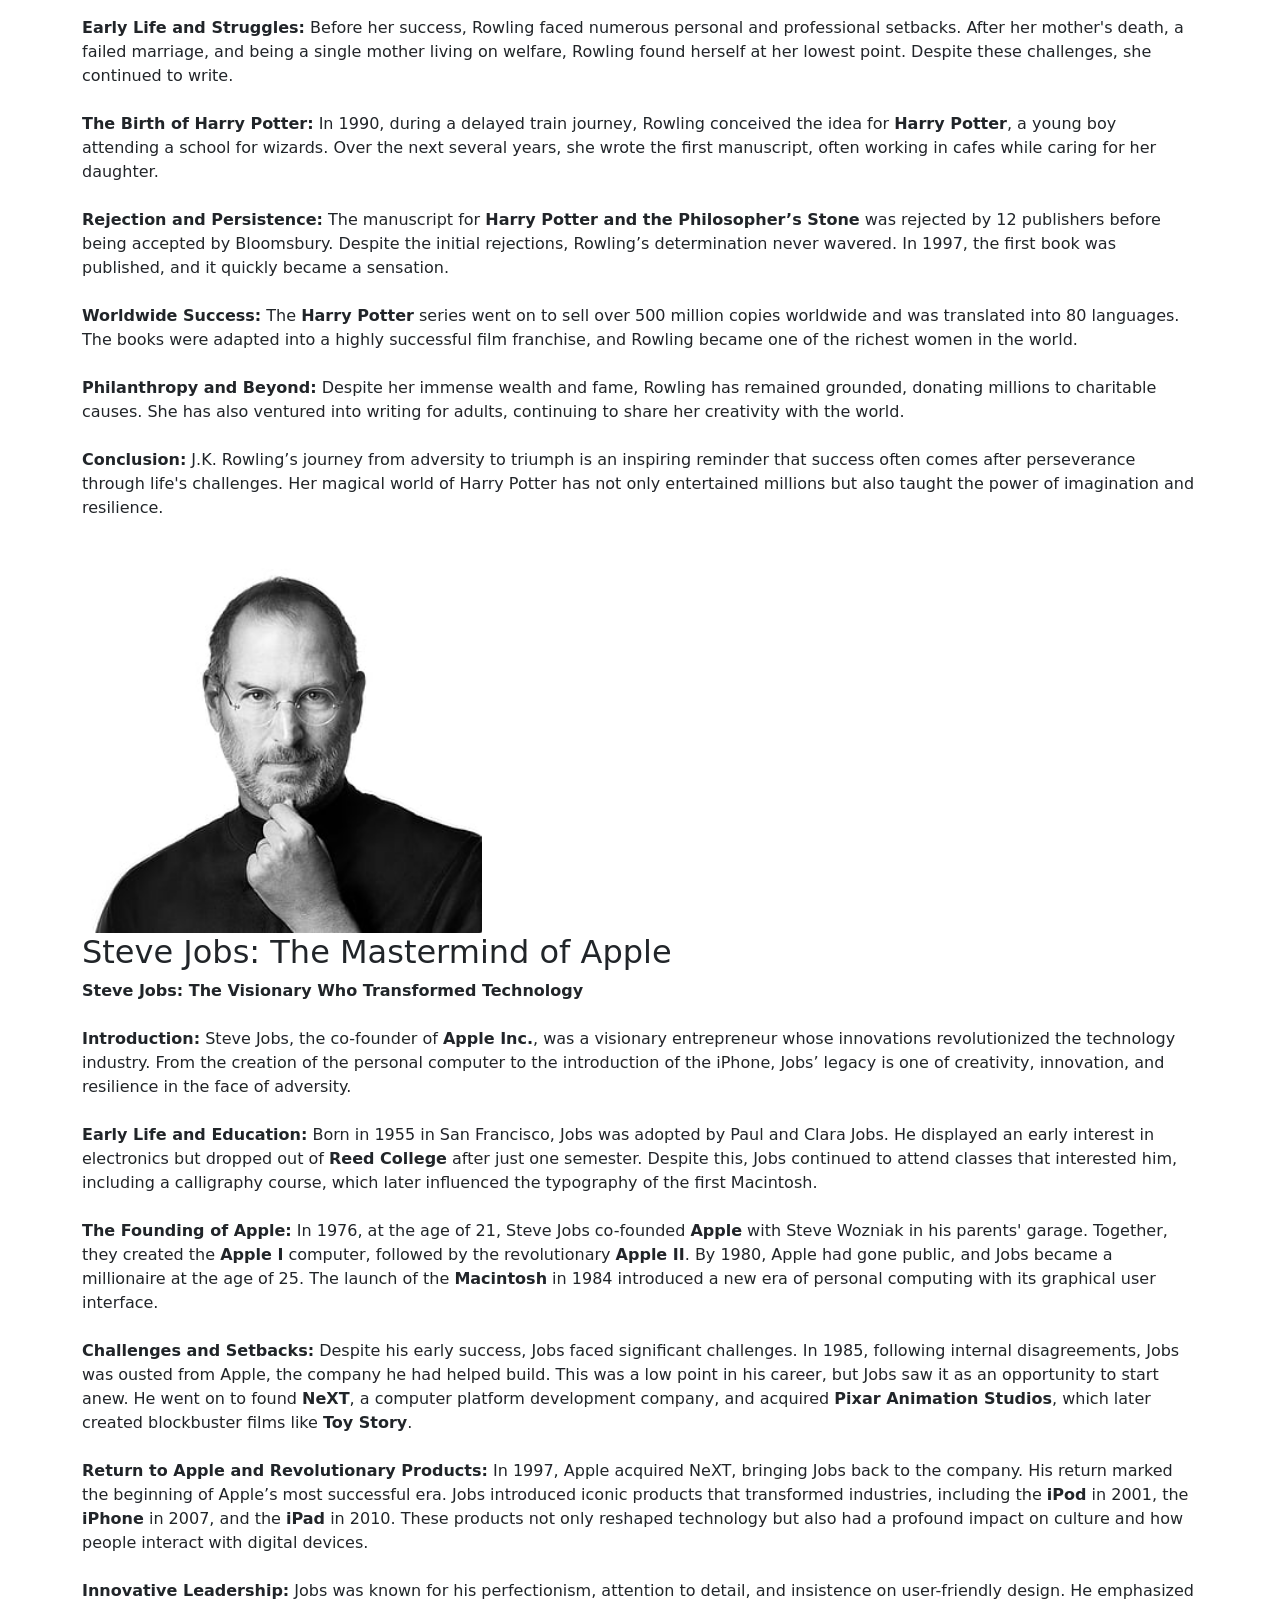
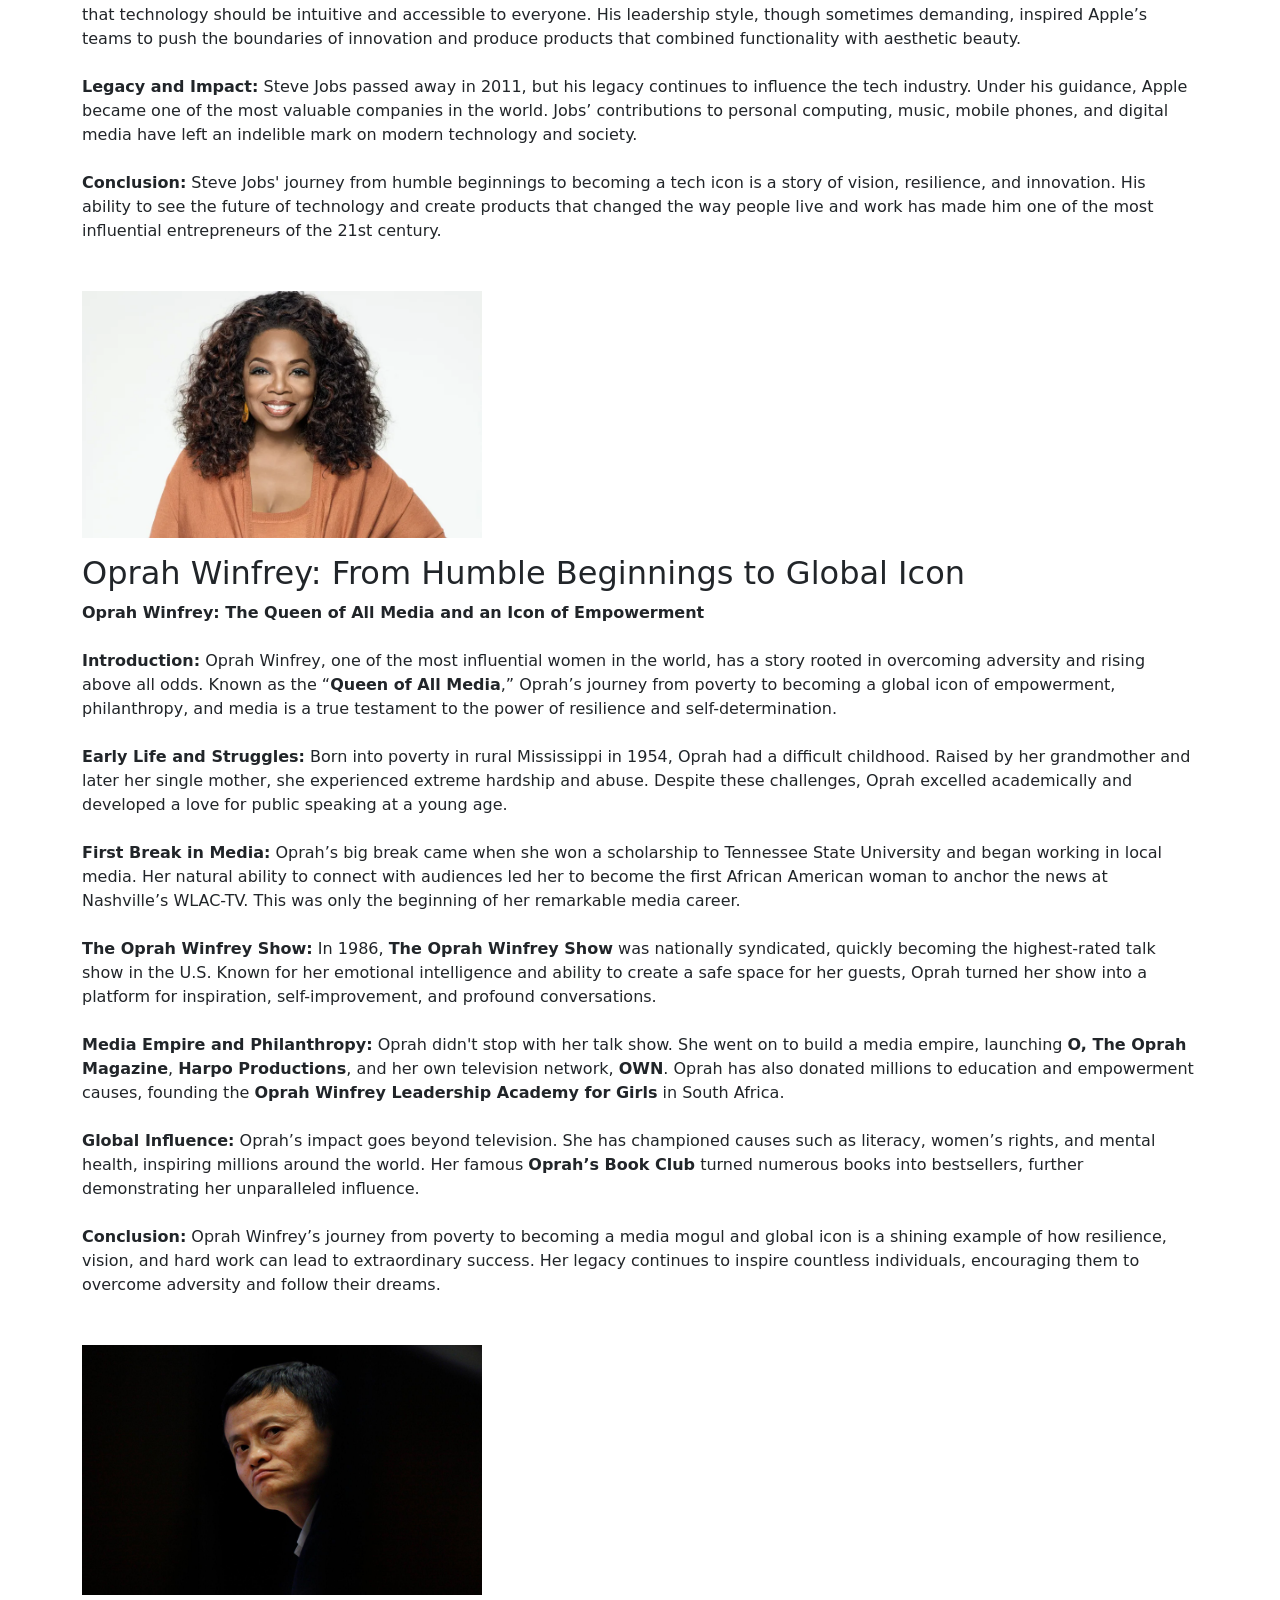
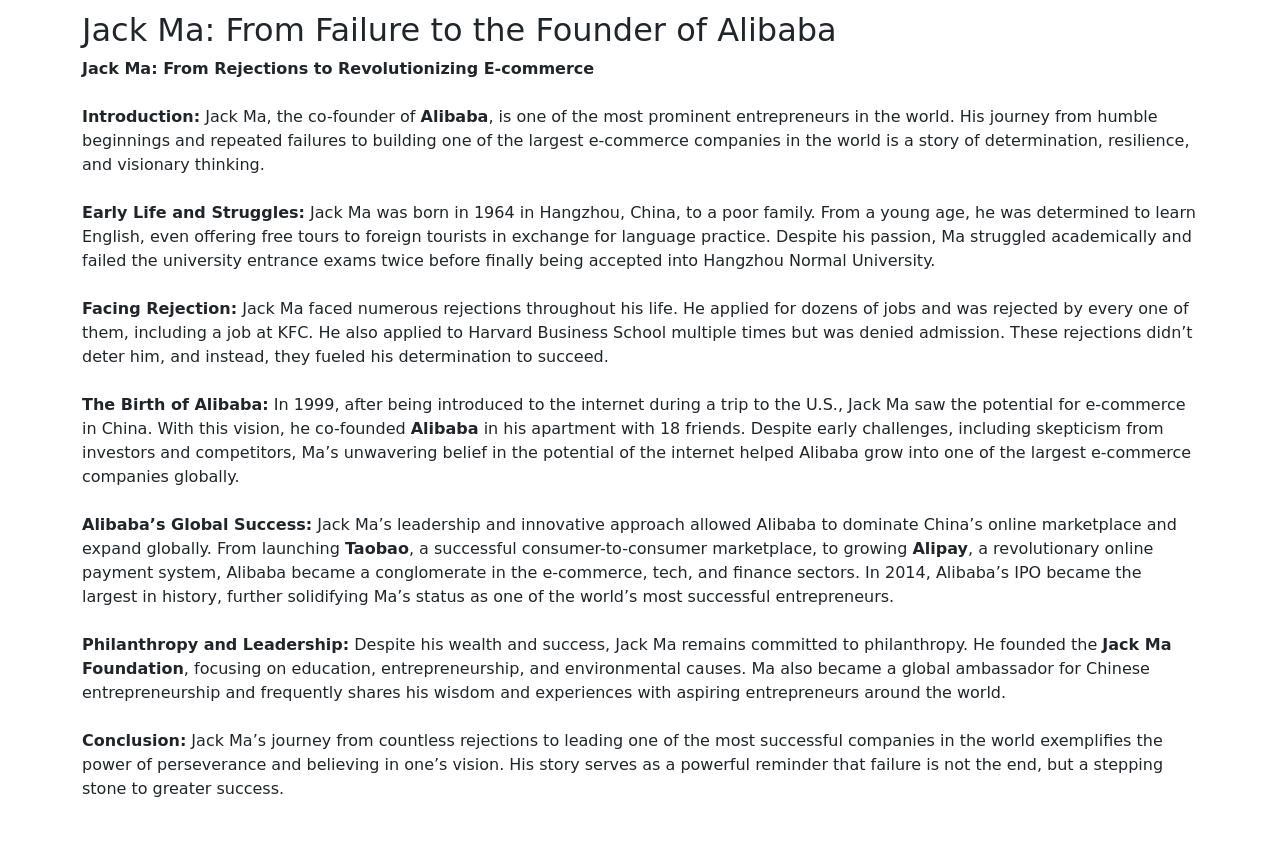
<file: success.html>
<!DOCTYPE html>
<html lang="en">
  <head>
    <meta charset="UTF-8" />
    <meta name="viewport" content="width=device-width, initial-scale=1.0" />
    <title>Success Stories</title>
    <link
      href="https://cdn.jsdelivr.net/npm/bootstrap@5.1.2/dist/css/bootstrap.min.css"
      rel="stylesheet"
    />
    <style>
      .story-section {
        margin-bottom: 3rem;
      }
      .story-image {
        max-height: 300px;
        object-fit: cover;
        margin-bottom: 1rem;
      }
    </style>
  </head>
  <body>
    <nav class="navbar navbar-expand-lg navbar-dark bg-dark">
        <div class="container-fluid">
          <a class="navbar-brand" href="#">iMotivated</a>
          <button class="navbar-toggler" type="button" data-bs-toggle="collapse" data-bs-target="#navbarSupportedContent" aria-controls="navbarSupportedContent" aria-expanded="false" aria-label="Toggle navigation">
            <span class="navbar-toggler-icon"></span>
          </button>
          <div class="collapse navbar-collapse" id="navbarSupportedContent">
            <ul class="navbar-nav me-auto mb-2 mb-lg-0">
              <li class="nav-item">
                <a class="nav-link" aria-current="page" href="index.html">Home</a>
              </li>
              <li class="nav-item">
                <a class="nav-link" href="about.html">About</a>
              </li>
              <li class="nav-item dropdown">
                <a
                  class="nav-link dropdown-toggle"
                  href="#"
                  role="button"
                  data-bs-toggle="dropdown"
                  aria-expanded="false"
                >
                  Topics
                </a>
                <ul class="dropdown-menu">
                  <li><a class="dropdown-item" href="#">Technology</a></li>
                  <li><a class="dropdown-item" href="#">Web Development</a></li>
                  <li><hr class="dropdown-divider" /></li>
                  <li><a class="dropdown-item" href="#">Support</a></li>
                  <li><a class="dropdown-item" href="#">Write for us</a></li>
                </ul>
              </li>
              <li class="nav-item"></li>
                <a class="nav-link active" href="/contact.html">Contact Us</a>
              </li>
  
            </ul>
            <form class="d-flex" role="search">
              <input class="form-control me-2" type="search" placeholder="Search" aria-label="Search">
              <button class="btn btn-outline-success" type="submit">Search</button>
            </form>
          </div>
        </div>
    </nav>
    <div class="container mt-5">
      <h1 class="text-center mb-5">Inspiring Success Stories</h1>

      <!-- Success Story 1 -->
      <div class="story-section">
        <img width="400px" height="400px"
          src="/images/elon_1.jpg"
          class="img-fluid story-image"
          alt="Success Story 1"
        />
        <h2>Elon Musk: The Journey of Innovation</h2>
        <p>
            <strong>Elon Musk: A Journey of Innovation and Success</strong><br><br>
          
            <strong>Introduction:</strong> Elon Musk, a visionary entrepreneur, has transformed multiple industries with his groundbreaking ventures. From revolutionizing online payments with PayPal to spearheading the electric vehicle industry with Tesla and commercial space travel through SpaceX, Musk’s journey is a testament to bold risk-taking, relentless determination, and innovative thinking.<br><br>
          
            <strong>Early Ventures:</strong> Musk's entrepreneurial path began with <strong>Zip2</strong>, a software company sold to Compaq for $307 million, making him wealthy by age 28.<br><br>
          
            <strong>PayPal:</strong> After Zip2, Musk co-founded <strong>X.com</strong>, which later became PayPal, revolutionizing online payments. PayPal's acquisition by eBay for $1.5 billion further boosted Musk's financial success.<br><br>
          
            <strong>Tesla Motors:</strong> In 2004, Musk joined <strong>Tesla</strong> and became CEO. His vision for sustainable transportation pushed Tesla to lead the electric vehicle market, despite initial challenges, eventually making him one of the wealthiest people globally.<br><br>
          
            <strong>SpaceX:</strong> Musk founded <strong>SpaceX</strong> in 2002, aiming to reduce space travel costs and explore Mars. Overcoming early setbacks, SpaceX has become a leader in space exploration, securing major contracts with NASA and private companies.<br><br>
          
            <strong>Other Ventures:</strong> Musk also founded and invested in ventures like <strong>SolarCity</strong>, <strong>Neuralink</strong>, and <strong>The Boring Company</strong>, showcasing his drive for innovation across industries.<br><br>
          
            <strong>Conclusion:</strong> Elon Musk’s success is driven by his vision, work ethic, and willingness to take risks. From PayPal to Tesla and SpaceX, Musk has reshaped industries and continues to inspire with his bold innovations.
          </p>
          
      </div>

      <!-- Success Story 2 -->
      <div class="story-section">
        <img width="400px" height="400px"
          src="./images/jk_1.webp"
          class="img-fluid story-image"
          alt="Success Story 2"
        />
        <h2>J.K. Rowling: From Rejection to Global Phenomenon</h2>
        <p>
            <strong>J.K. Rowling: A Tale of Resilience and Imagination</strong><br><br>
          
            <strong>Introduction:</strong> J.K. Rowling, the creator of the magical world of <strong>Harry Potter</strong>, is a prime example of how persistence and creativity can lead to phenomenal success. From struggling as a single mother to becoming one of the world's most beloved authors, her journey is a story of resilience, imagination, and self-belief.<br><br>
          
            <strong>Early Life and Struggles:</strong> Before her success, Rowling faced numerous personal and professional setbacks. After her mother's death, a failed marriage, and being a single mother living on welfare, Rowling found herself at her lowest point. Despite these challenges, she continued to write.<br><br>
          
            <strong>The Birth of Harry Potter:</strong> In 1990, during a delayed train journey, Rowling conceived the idea for <strong>Harry Potter</strong>, a young boy attending a school for wizards. Over the next several years, she wrote the first manuscript, often working in cafes while caring for her daughter.<br><br>
          
            <strong>Rejection and Persistence:</strong> The manuscript for <strong>Harry Potter and the Philosopher’s Stone</strong> was rejected by 12 publishers before being accepted by Bloomsbury. Despite the initial rejections, Rowling’s determination never wavered. In 1997, the first book was published, and it quickly became a sensation.<br><br>
          
            <strong>Worldwide Success:</strong> The <strong>Harry Potter</strong> series went on to sell over 500 million copies worldwide and was translated into 80 languages. The books were adapted into a highly successful film franchise, and Rowling became one of the richest women in the world.<br><br>
          
            <strong>Philanthropy and Beyond:</strong> Despite her immense wealth and fame, Rowling has remained grounded, donating millions to charitable causes. She has also ventured into writing for adults, continuing to share her creativity with the world.<br><br>
          
            <strong>Conclusion:</strong> J.K. Rowling’s journey from adversity to triumph is an inspiring reminder that success often comes after perseverance through life's challenges. Her magical world of Harry Potter has not only entertained millions but also taught the power of imagination and resilience.
          </p>
          
      </div>

      <!-- Success Story 3 -->
      <div class="story-section">
        <img width="400px" height="400px"
          src="/images/steve_1.jpg"
          class="img-fluid "
          alt="Success Story 3"
        />
        <h2>Steve Jobs: The Mastermind of Apple</h2>
        <p>
            <strong>Steve Jobs: The Visionary Who Transformed Technology</strong><br><br>
          
            <strong>Introduction:</strong> Steve Jobs, the co-founder of <strong>Apple Inc.</strong>, was a visionary entrepreneur whose innovations revolutionized the technology industry. From the creation of the personal computer to the introduction of the iPhone, Jobs’ legacy is one of creativity, innovation, and resilience in the face of adversity.<br><br>
          
            <strong>Early Life and Education:</strong> Born in 1955 in San Francisco, Jobs was adopted by Paul and Clara Jobs. He displayed an early interest in electronics but dropped out of <strong>Reed College</strong> after just one semester. Despite this, Jobs continued to attend classes that interested him, including a calligraphy course, which later influenced the typography of the first Macintosh.<br><br>
          
            <strong>The Founding of Apple:</strong> In 1976, at the age of 21, Steve Jobs co-founded <strong>Apple</strong> with Steve Wozniak in his parents' garage. Together, they created the <strong>Apple I</strong> computer, followed by the revolutionary <strong>Apple II</strong>. By 1980, Apple had gone public, and Jobs became a millionaire at the age of 25. The launch of the <strong>Macintosh</strong> in 1984 introduced a new era of personal computing with its graphical user interface.<br><br>
          
            <strong>Challenges and Setbacks:</strong> Despite his early success, Jobs faced significant challenges. In 1985, following internal disagreements, Jobs was ousted from Apple, the company he had helped build. This was a low point in his career, but Jobs saw it as an opportunity to start anew. He went on to found <strong>NeXT</strong>, a computer platform development company, and acquired <strong>Pixar Animation Studios</strong>, which later created blockbuster films like <strong>Toy Story</strong>.<br><br>
          
            <strong>Return to Apple and Revolutionary Products:</strong> In 1997, Apple acquired NeXT, bringing Jobs back to the company. His return marked the beginning of Apple’s most successful era. Jobs introduced iconic products that transformed industries, including the <strong>iPod</strong> in 2001, the <strong>iPhone</strong> in 2007, and the <strong>iPad</strong> in 2010. These products not only reshaped technology but also had a profound impact on culture and how people interact with digital devices.<br><br>
          
            <strong>Innovative Leadership:</strong> Jobs was known for his perfectionism, attention to detail, and insistence on user-friendly design. He emphasized that technology should be intuitive and accessible to everyone. His leadership style, though sometimes demanding, inspired Apple’s teams to push the boundaries of innovation and produce products that combined functionality with aesthetic beauty.<br><br>
          
            <strong>Legacy and Impact:</strong> Steve Jobs passed away in 2011, but his legacy continues to influence the tech industry. Under his guidance, Apple became one of the most valuable companies in the world. Jobs’ contributions to personal computing, music, mobile phones, and digital media have left an indelible mark on modern technology and society.<br><br>
          
            <strong>Conclusion:</strong> Steve Jobs' journey from humble beginnings to becoming a tech icon is a story of vision, resilience, and innovation. His ability to see the future of technology and create products that changed the way people live and work has made him one of the most influential entrepreneurs of the 21st century.
          </p>
          
      </div>

      <!-- Success Story 4 -->
      <div class="story-section">
        <img width="400px" height="400px"
          src="/images/oprah_1.webp"
          class="img-fluid story-image "
          alt="Success Story 4"
        />
        <h2>Oprah Winfrey: From Humble Beginnings to Global Icon</h2>
        <p>
            <strong>Oprah Winfrey: The Queen of All Media and an Icon of Empowerment</strong><br><br>
          
            <strong>Introduction:</strong> Oprah Winfrey, one of the most influential women in the world, has a story rooted in overcoming adversity and rising above all odds. Known as the “<strong>Queen of All Media</strong>,” Oprah’s journey from poverty to becoming a global icon of empowerment, philanthropy, and media is a true testament to the power of resilience and self-determination.<br><br>
          
            <strong>Early Life and Struggles:</strong> Born into poverty in rural Mississippi in 1954, Oprah had a difficult childhood. Raised by her grandmother and later her single mother, she experienced extreme hardship and abuse. Despite these challenges, Oprah excelled academically and developed a love for public speaking at a young age.<br><br>
          
            <strong>First Break in Media:</strong> Oprah’s big break came when she won a scholarship to Tennessee State University and began working in local media. Her natural ability to connect with audiences led her to become the first African American woman to anchor the news at Nashville’s WLAC-TV. This was only the beginning of her remarkable media career.<br><br>
          
            <strong>The Oprah Winfrey Show:</strong> In 1986, <strong>The Oprah Winfrey Show</strong> was nationally syndicated, quickly becoming the highest-rated talk show in the U.S. Known for her emotional intelligence and ability to create a safe space for her guests, Oprah turned her show into a platform for inspiration, self-improvement, and profound conversations.<br><br>
          
            <strong>Media Empire and Philanthropy:</strong> Oprah didn't stop with her talk show. She went on to build a media empire, launching <strong>O, The Oprah Magazine</strong>, <strong>Harpo Productions</strong>, and her own television network, <strong>OWN</strong>. Oprah has also donated millions to education and empowerment causes, founding the <strong>Oprah Winfrey Leadership Academy for Girls</strong> in South Africa.<br><br>
          
            <strong>Global Influence:</strong> Oprah’s impact goes beyond television. She has championed causes such as literacy, women’s rights, and mental health, inspiring millions around the world. Her famous <strong>Oprah’s Book Club</strong> turned numerous books into bestsellers, further demonstrating her unparalleled influence.<br><br>
          
            <strong>Conclusion:</strong> Oprah Winfrey’s journey from poverty to becoming a media mogul and global icon is a shining example of how resilience, vision, and hard work can lead to extraordinary success. Her legacy continues to inspire countless individuals, encouraging them to overcome adversity and follow their dreams.
          </p>
          
      </div>

      <!-- Success Story 5 -->
      <div class="story-section">
        <img width="400px" height="400px"
          src="/images/jack_1.jpg"
          class="img-fluid story-image"
          alt="Success Story 5"
        />
        <h2>Jack Ma: From Failure to the Founder of Alibaba</h2>
        <p>
            <strong>Jack Ma: From Rejections to Revolutionizing E-commerce</strong><br><br>
          
            <strong>Introduction:</strong> Jack Ma, the co-founder of <strong>Alibaba</strong>, is one of the most prominent entrepreneurs in the world. His journey from humble beginnings and repeated failures to building one of the largest e-commerce companies in the world is a story of determination, resilience, and visionary thinking.<br><br>
          
            <strong>Early Life and Struggles:</strong> Jack Ma was born in 1964 in Hangzhou, China, to a poor family. From a young age, he was determined to learn English, even offering free tours to foreign tourists in exchange for language practice. Despite his passion, Ma struggled academically and failed the university entrance exams twice before finally being accepted into Hangzhou Normal University.<br><br>
          
            <strong>Facing Rejection:</strong> Jack Ma faced numerous rejections throughout his life. He applied for dozens of jobs and was rejected by every one of them, including a job at KFC. He also applied to Harvard Business School multiple times but was denied admission. These rejections didn’t deter him, and instead, they fueled his determination to succeed.<br><br>
          
            <strong>The Birth of Alibaba:</strong> In 1999, after being introduced to the internet during a trip to the U.S., Jack Ma saw the potential for e-commerce in China. With this vision, he co-founded <strong>Alibaba</strong> in his apartment with 18 friends. Despite early challenges, including skepticism from investors and competitors, Ma’s unwavering belief in the potential of the internet helped Alibaba grow into one of the largest e-commerce companies globally.<br><br>
          
            <strong>Alibaba’s Global Success:</strong> Jack Ma’s leadership and innovative approach allowed Alibaba to dominate China’s online marketplace and expand globally. From launching <strong>Taobao</strong>, a successful consumer-to-consumer marketplace, to growing <strong>Alipay</strong>, a revolutionary online payment system, Alibaba became a conglomerate in the e-commerce, tech, and finance sectors. In 2014, Alibaba’s IPO became the largest in history, further solidifying Ma’s status as one of the world’s most successful entrepreneurs.<br><br>
          
            <strong>Philanthropy and Leadership:</strong> Despite his wealth and success, Jack Ma remains committed to philanthropy. He founded the <strong>Jack Ma Foundation</strong>, focusing on education, entrepreneurship, and environmental causes. Ma also became a global ambassador for Chinese entrepreneurship and frequently shares his wisdom and experiences with aspiring entrepreneurs around the world.<br><br>
          
            <strong>Conclusion:</strong> Jack Ma’s journey from countless rejections to leading one of the most successful companies in the world exemplifies the power of perseverance and believing in one’s vision. His story serves as a powerful reminder that failure is not the end, but a stepping stone to greater success.
          </p>
          
      </div>
    </div>

    <script src="https://cdn.jsdelivr.net/npm/bootstrap@5.1.2/dist/js/bootstrap.bundle.min.js"></script>
    <script
      src="https://cdn.jsdelivr.net/npm/@popperjs/core@2.11.8/dist/umd/popper.min.js"
      integrity="sha384-I7E8VVD/ismYTF4hNIPjVp/Zjvgyol6VFvRkX/vR+Vc4jQkC+hVqc2pM8ODewa9r"
      crossorigin="anonymous"
    ></script>
    <script
      src="https://cdn.jsdelivr.net/npm/bootstrap@5.1.2/dist/js/bootstrap.bundle.min.js"
      integrity="sha384-kQtW33rZJAHjgefvhyyzcGF3C5TFyBQBA13V1RKPf4uH+bwyzQxZ6CmMZHmNBEfJ"
      crossorigin="anonymous"
    ></script>
  </body>
</html>
</file>
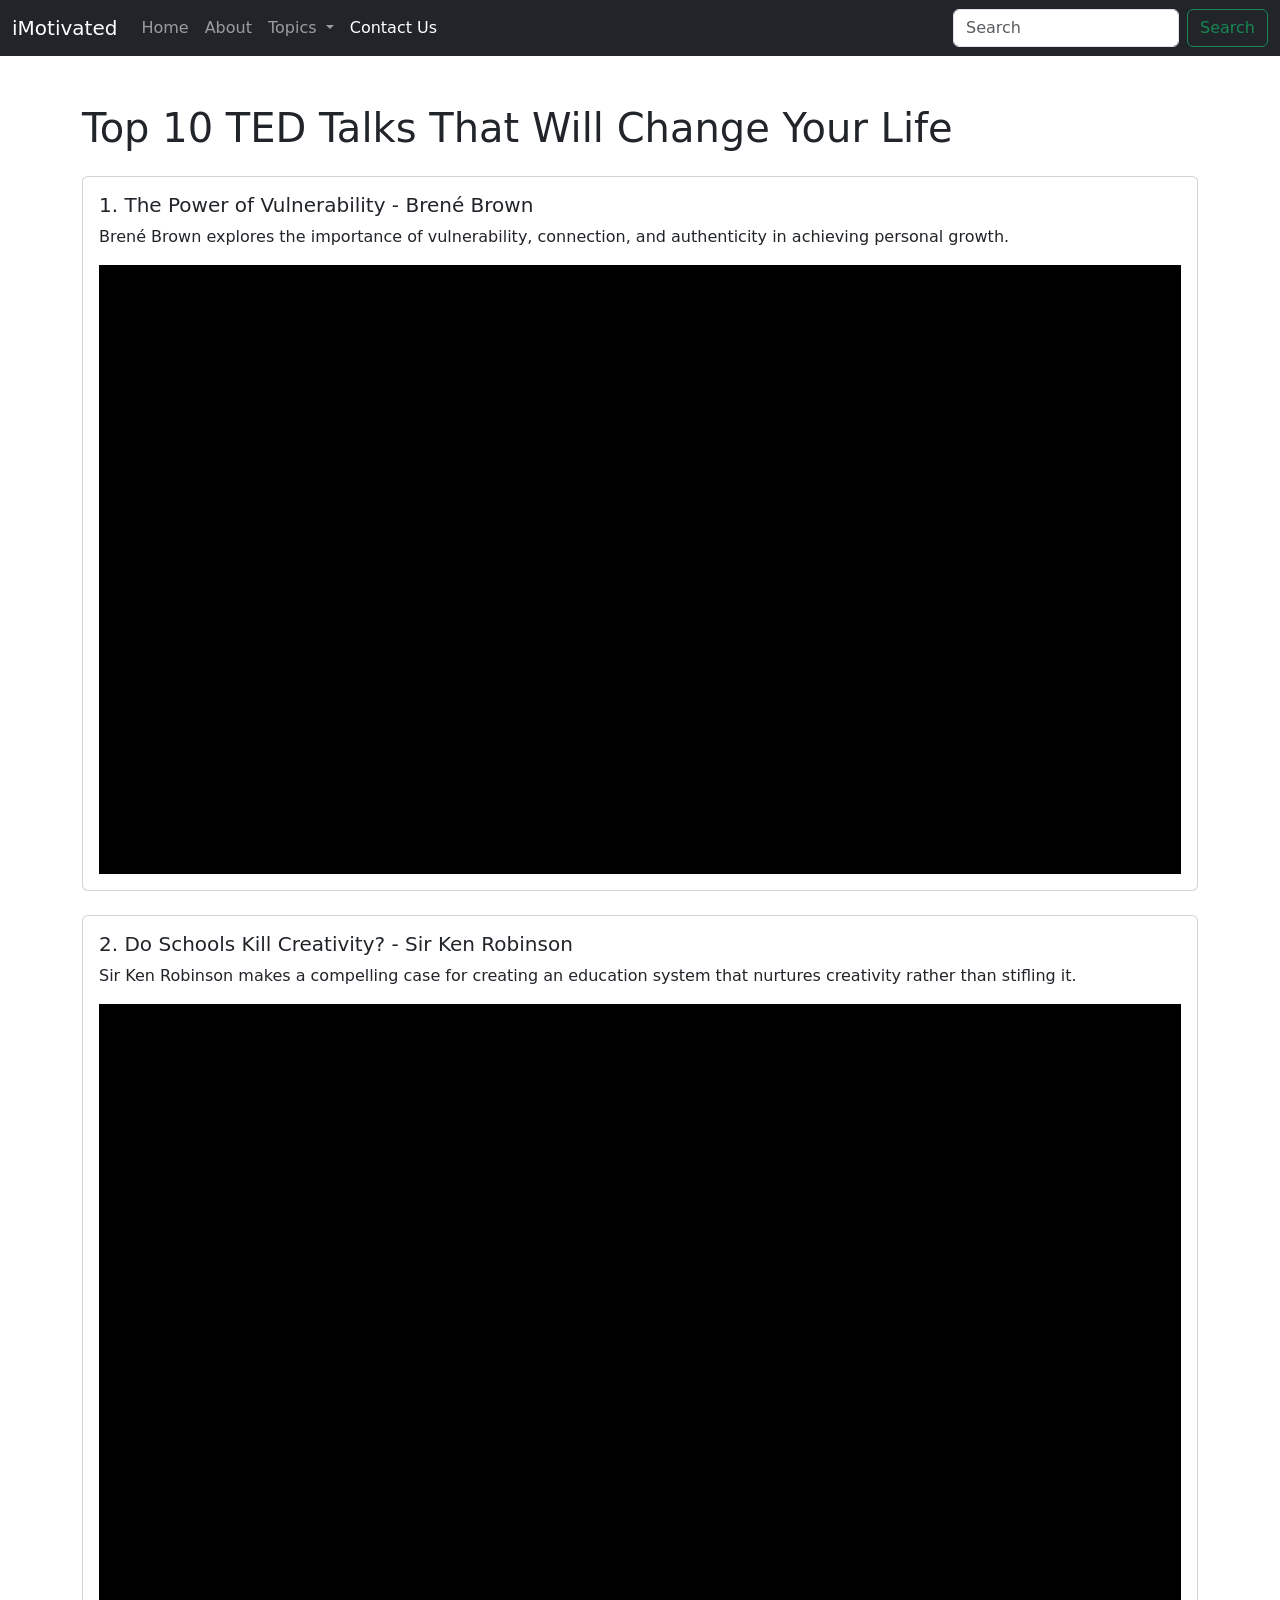
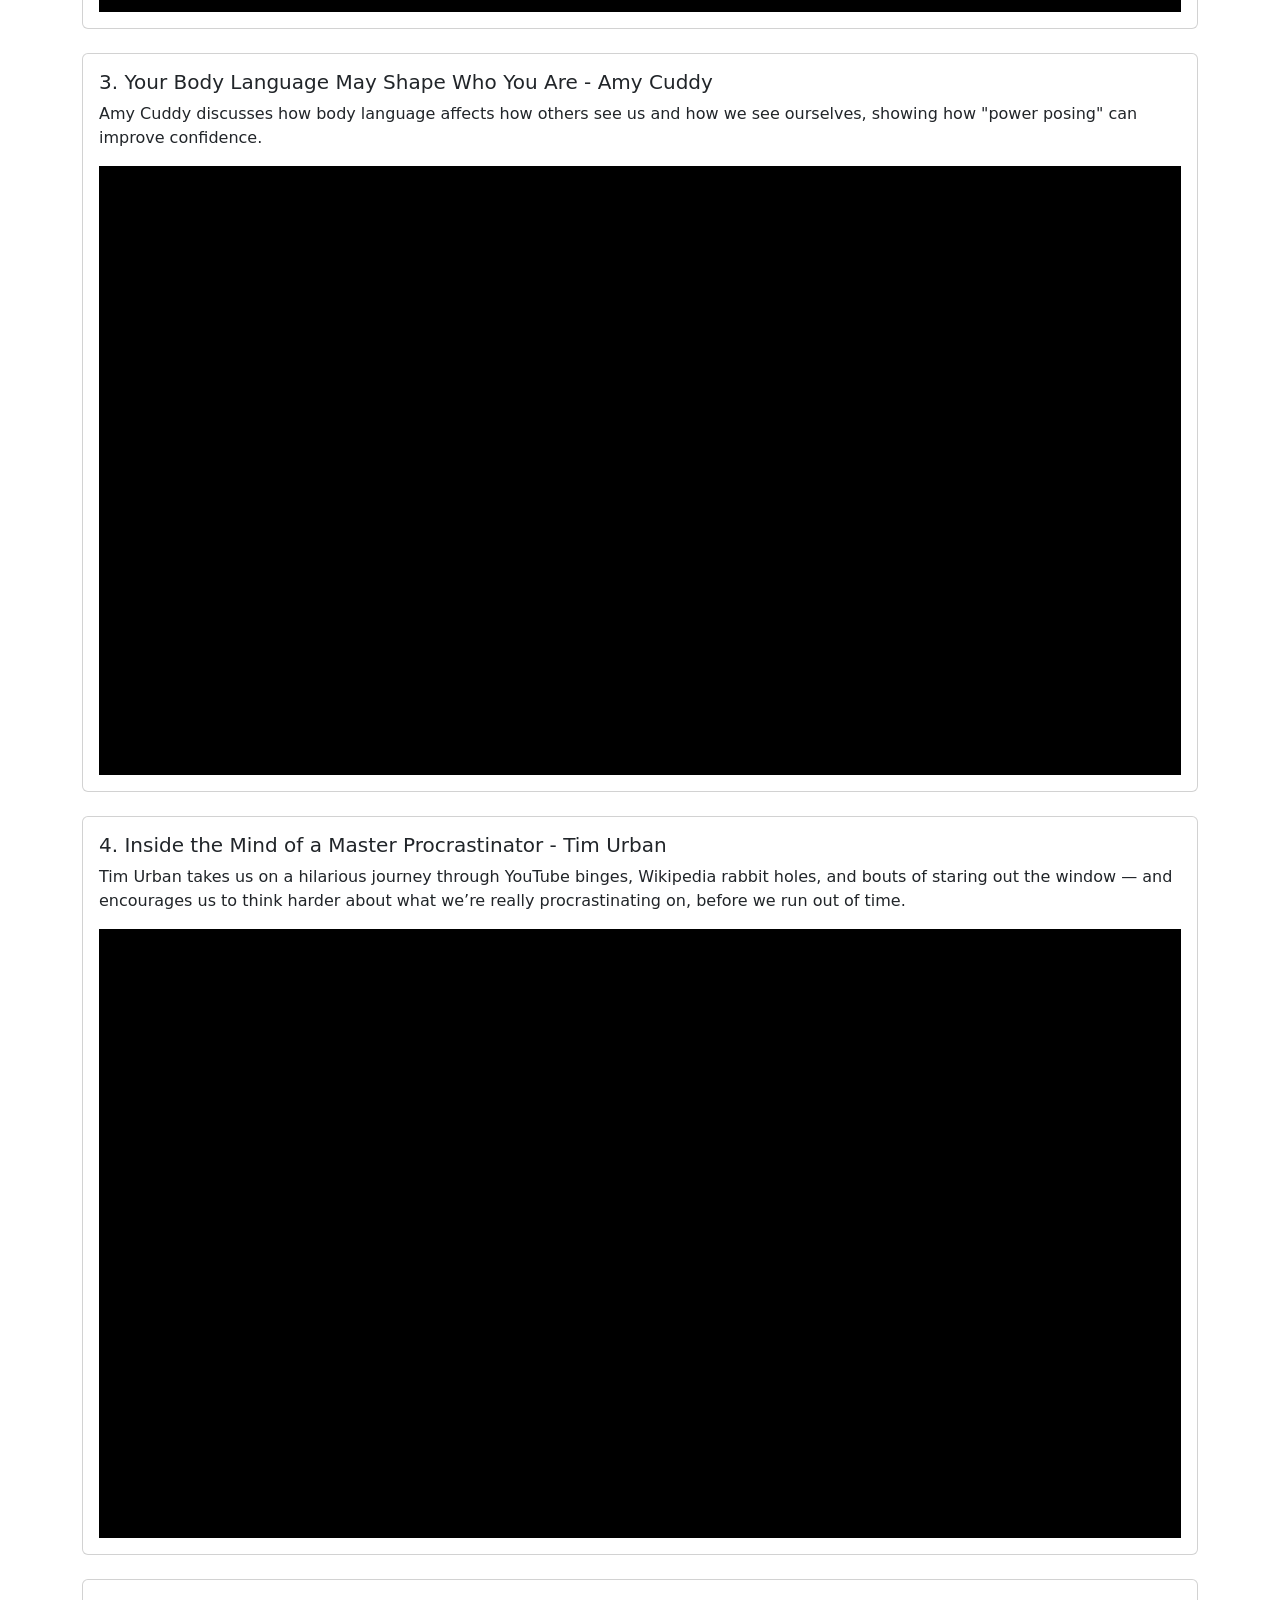
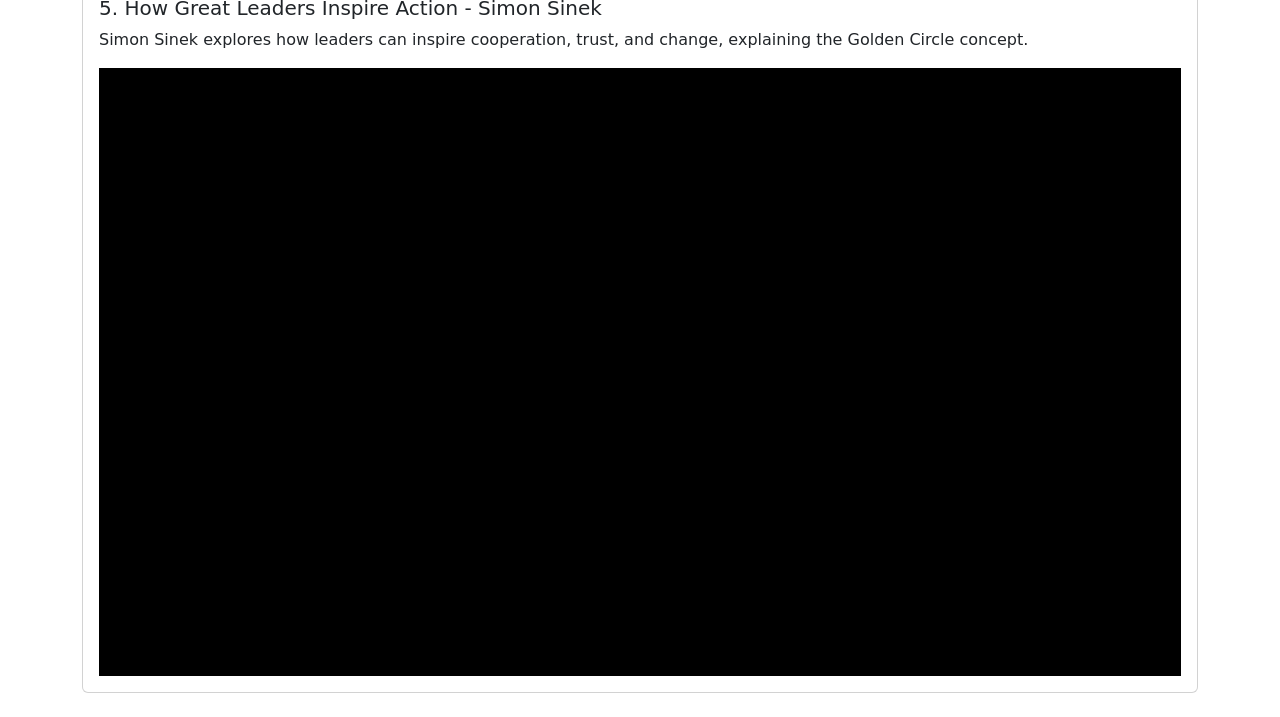
<file: ted_talks.html>
<!DOCTYPE html>
<html lang="en">
<head>
  <meta charset="UTF-8" />
  <meta name="viewport" content="width=device-width, initial-scale=1.0" />
  <title>Top 10 TED Talks</title>
  <link
    href="https://cdn.jsdelivr.net/npm/bootstrap@5.1.2/dist/css/bootstrap.min.css"
    rel="stylesheet"
  />
  <style>
    .talk-img {
      height: 200px;
      object-fit: cover;
      width: 100%;
    }
    .embed-responsive {
      position: relative;
      padding-bottom: 56.25%;
      height: 0;
      overflow: hidden;
      max-width: 100%;
      background: #000;
    }
    .embed-responsive iframe {
      position: absolute;
      top: 0;
      left: 0;
      width: 100%;
      height: 100%;
    }
  </style>
</head>
<body>
  <nav class="navbar navbar-expand-lg navbar-dark bg-dark">
    <div class="container-fluid">
      <a class="navbar-brand" href="#">iMotivated</a>
      <button class="navbar-toggler" type="button" data-bs-toggle="collapse" data-bs-target="#navbarSupportedContent" aria-controls="navbarSupportedContent" aria-expanded="false" aria-label="Toggle navigation">
        <span class="navbar-toggler-icon"></span>
      </button>
      <div class="collapse navbar-collapse" id="navbarSupportedContent">
        <ul class="navbar-nav me-auto mb-2 mb-lg-0">
          <li class="nav-item">
            <a class="nav-link" aria-current="page" href="index.html">Home</a>
          </li>
          <li class="nav-item">
            <a class="nav-link" href="about.html">About</a>
          </li>
          <li class="nav-item dropdown">
            <a
              class="nav-link dropdown-toggle"
              href="#"
              role="button"
              data-bs-toggle="dropdown"
              aria-expanded="false"
            >
              Topics
            </a>
            <ul class="dropdown-menu">
              <li><a class="dropdown-item" href="#">Technology</a></li>
              <li><a class="dropdown-item" href="#">Web Development</a></li>
              <li><hr class="dropdown-divider" /></li>
              <li><a class="dropdown-item" href="#">Support</a></li>
              <li><a class="dropdown-item" href="#">Write for us</a></li>
            </ul>
          </li>
          <li class="nav-item"></li>
            <a class="nav-link active" href="/contact.html">Contact Us</a>
          </li>

        </ul>
        <form class="d-flex" role="search">
          <input class="form-control me-2" type="search" placeholder="Search" aria-label="Search">
          <button class="btn btn-outline-success" type="submit">Search</button>
        </form>
      </div>
    </div>
</nav>
  <div class="container mt-5">
    <h1 class="mb-4">Top 10 TED Talks That Will Change Your Life</h1>

    <div class="card mb-4">
      <div class="card-body">
          <h5 class="card-title">1. The Power of Vulnerability - Brené Brown</h5>
          <p class="card-text">
              Brené Brown explores the importance of vulnerability, connection, and authenticity in achieving personal growth.
          </p>
          <div class="embed-responsive">
              <iframe
                  width="200"
                  height="180"
                  src="https://www.youtube.com/embed/iCvmsMzlF7o"
                  title="Brené Brown TED Talk"
                  frameborder="0"
                  allow="accelerometer; autoplay; clipboard-write; encrypted-media; gyroscope; picture-in-picture"
                  allowfullscreen>
              </iframe>
          </div>
      </div>
  </div>
  
  <div class="card mb-4">
      <div class="card-body">
          <h5 class="card-title">2. Do Schools Kill Creativity? - Sir Ken Robinson</h5>
          <p class="card-text">
              Sir Ken Robinson makes a compelling case for creating an education system that nurtures creativity rather than stifling it.
          </p>
          <div class="embed-responsive">
              <iframe
                  width="200"
                  height="180"
                  src="https://www.youtube.com/embed/iG9CE55wbtY"
                  title="Sir Ken Robinson TED Talk"
                  frameborder="0"
                  allow="accelerometer; autoplay; clipboard-write; encrypted-media; gyroscope; picture-in-picture"
                  allowfullscreen>
              </iframe>
          </div>
      </div>
  </div>
  
  <div class="card mb-4">
      <div class="card-body">
          <h5 class="card-title">3. Your Body Language May Shape Who You Are - Amy Cuddy</h5>
          <p class="card-text">
              Amy Cuddy discusses how body language affects how others see us and how we see ourselves, showing how "power posing" can improve confidence.
          </p>
          <div class="embed-responsive">
              <iframe
                  width="200"
                  height="180"
                  src="https://www.youtube.com/embed/Ks-_Mh1QhMc"
                  title="Amy Cuddy TED Talk"
                  frameborder="0"
                  allow="accelerometer; autoplay; clipboard-write; encrypted-media; gyroscope; picture-in-picture"
                  allowfullscreen>
              </iframe>
          </div>
      </div>
  </div>
  
  <div class="card mb-4">
      <div class="card-body">
          <h5 class="card-title">4. Inside the Mind of a Master Procrastinator - Tim Urban</h5>
          <p class="card-text">
              Tim Urban takes us on a hilarious journey through YouTube binges, Wikipedia rabbit holes, and bouts of staring out the window — and encourages us to think harder about what we’re really procrastinating on, before we run out of time.
          </p>
          <div class="embed-responsive">
              <iframe
                  width="200"
                  height="180"
                  src="https://www.youtube.com/embed/arj7oStGLkU"
                  title="Tim Urban TED Talk"
                  frameborder="0"
                  allow="accelerometer; autoplay; clipboard-write; encrypted-media; gyroscope; picture-in-picture"
                  allowfullscreen>
              </iframe>
          </div>
      </div>
  </div>
  
  <div class="card mb-4">
      <div class="card-body">
          <h5 class="card-title">5. How Great Leaders Inspire Action - Simon Sinek</h5>
          <p class="card-text">
              Simon Sinek explores how leaders can inspire cooperation, trust, and change, explaining the Golden Circle concept.
          </p>
          <div class="embed-responsive">
              <iframe
                  width="200"
                  height="180"
                  src="https://www.youtube.com/embed/qp0HIF3SfI4"
                  title="Simon Sinek TED Talk"
                  frameborder="0"
                  allow="accelerometer; autoplay; clipboard-write; encrypted-media; gyroscope; picture-in-picture"
                  allowfullscreen>
              </iframe>
          </div>
      </div>
  </div>
  

    <!-- Continue adding more TED talks as needed -->
  </div>

  <script src="https://cdn.jsdelivr.net/npm/bootstrap@5.1.2/dist/js/bootstrap.bundle.min.js"></script>
</body>
</html>
</file>
<file: styles.css>
#chat-window {
    height: 300px;
    display: flex;
    flex-direction: column;
    justify-content: flex-start;
    gap: 10px;
  }
  
  .chat-message {
    display: flex;
    flex-direction: column;
    margin-bottom: 10px;
  }
  
  .chat-message.user {
    align-items: flex-end;
  }
  
  .chat-message.bot {
    align-items: flex-start;
  }
  
  .chat-message span {
    padding: 8px 12px;
    border-radius: 5px;
    max-width: 70%;
    word-wrap: break-word;
  }
  
  .chat-message.user span {
    background-color: #007bff;
    color: white;
  }
  
  .chat-message.bot span {
    background-color: #e6e6e6;
    color: black;
  }
</file>
